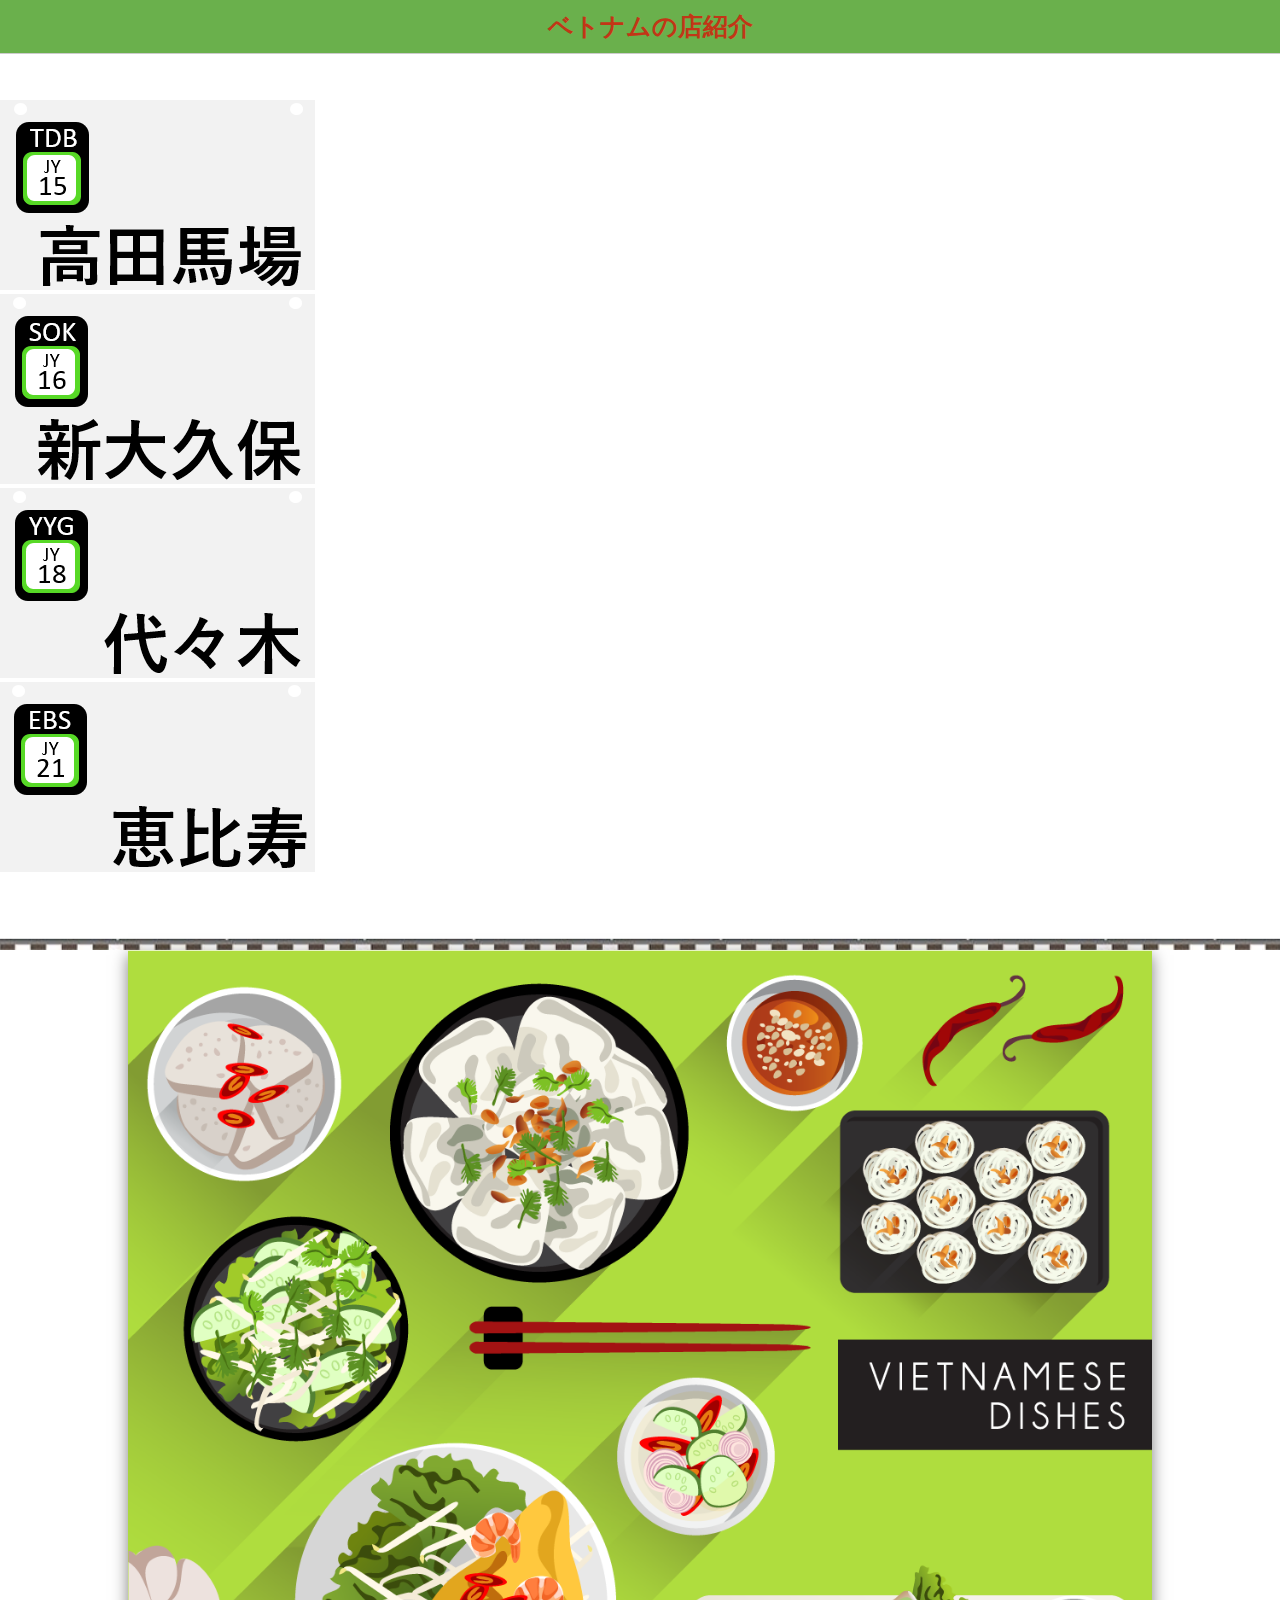
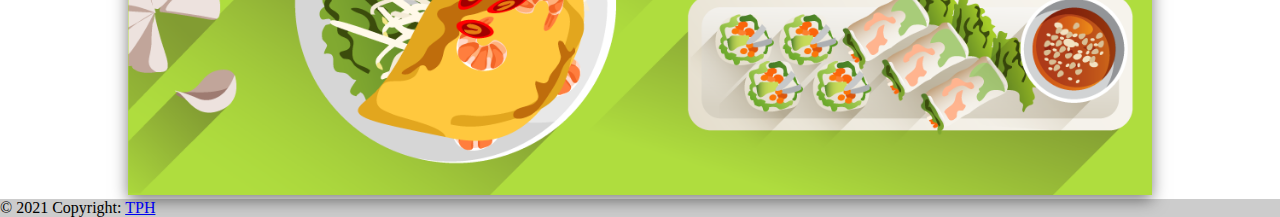
<file: index.html>
<!DOCTYPE html>
<html lang="en">
<head>
    <meta charset="UTF-8">
    <meta http-equiv="X-UA-Compatible" content="IE=edge">
    <meta name="viewport" content="width=device-width, initial-scale=1.0">
    <link rel="stylesheet" href="css/style.css">
    <link rel="stylesheet" href="https://pro.fontawesome.com/releases/v5.10.0/css/all.css" integrity="sha384-AYmEC3Yw5cVb3ZcuHtOA93w35dYTsvhLPVnYs9eStHfGJvOvKxVfELGroGkvsg+p" crossorigin="anonymous"/>
    <link href="https://cdn.jsdelivr.net/npm/bootstrap@5.0.2/dist/css/bootstrap.min.css" rel="stylesheet" integrity="sha384-EVSTQN3/azprG1Anm3QDgpJLIm9Nao0Yz1ztcQTwFspd3yD65VohhpuuCOmLASjC" crossorigin="anonymous">
    <title>ICT_2021</title>
</head>
<body>
    <div class="container-fluid">
        <!-- TOP BEGIN -->
        <header>
            <div class="container">
                <div id="toggle"><i class="fas fa-bars"></i></div>

                    <ul class="main-menu">
                        <li><a class="home" href="#"><i class="fas fa-home"></i></a></li>
                        <li><a class="top-title" href="#">ベトナムの店紹介</a></li>
                        <li><a class="home" href="#"><i class="fas fa-sitemap"></i></a></li>
                    </ul>

                </div>
            </div>
        </header>
        <!-- TOP END -->

        <!-- NAV BEGIN -->
        <div class="container mt-100">
            <div class="row">
                
                <div class="col-3">
                    <div class="eki-box">
                        <a href="takadanobaba.html">
                            <img src="./images/eki/04.png" class="img-fluid " alt="">
                        </a>
                    </div>
                </div>

                <div class="col-3">
                    <div class="eki-box">
                        <a href="shinokubo.html">
                            <img src="./images/eki/03.png" class="img-fluid " alt="">
                        </a>
                    </div>
                </div>

                <div class="col-3">
                    <div class="eki-box">
                        <a href="yoyogi.html">
                            <img src="./images/eki/02.png" class="img-fluid " alt="">
                        </a>
                    </div>
                </div>

                <div class="col-3">
                    <div class="eki-box">
                        <a href="ebisu.html">
                            <img src="./images/eki/01.png" class="img-fluid " alt="">
                        </a>
                    </div>
                </div>

            </div>
        </div>
    

        <div class="cen">
            <img class="train-0" src="./images/train1.png" alt="">
        </div>
        <!-- NAV END -->

        <!-- CONTENT INDEX BEGIN -->
        <div class="container img-index  mt-3">
            <img src="./images/bg/index1.png" class="img-fluid" alt="">
        </div>
        <!-- CONTENT INDEX END -->

    </div>
    
    <!-- FOOTER BEGIN -->
    <div class="text-center p-3" style="background-color: rgba(0, 0, 0, 0.2);">
        © 2021 Copyright:
        <a class="text-dark" href="https://phuchung.info/" target="_blank">TPH</a>
    </div>
    <!-- FOOTER END -->
    

    <script src="https://cdn.jsdelivr.net/npm/bootstrap@5.0.2/dist/js/bootstrap.bundle.min.js" integrity="sha384-MrcW6ZMFYlzcLA8Nl+NtUVF0sA7MsXsP1UyJoMp4YLEuNSfAP+JcXn/tWtIaxVXM" crossorigin="anonymous"></script>

    <!-- ADD CLASS HEADER-> STICKY  -->
    <script src="https://code.jquery.com/jquery-3.6.0.js" integrity="sha256-H+K7U5CnXl1h5ywQfKtSj8PCmoN9aaq30gDh27Xc0jk=" crossorigin="anonymous"></script>
    <script>
        $(document).ready(function(){
            $(window).scroll(function(){
                if($(this).scrollTop()){
                    $('header').addClass('sticky')
                }else{
                    $('header').removeClass('sticky')
                }
            })
        });
    </script>

    <!-- ACTIVE REPONSIVE  -->
    <script>
        $(document).ready(function(){
            $("#toggle").click(function(){
                $(".main-menu").toggleClass("active");
            });
        
        });
    </script>
 

</body>
</html>
</file>
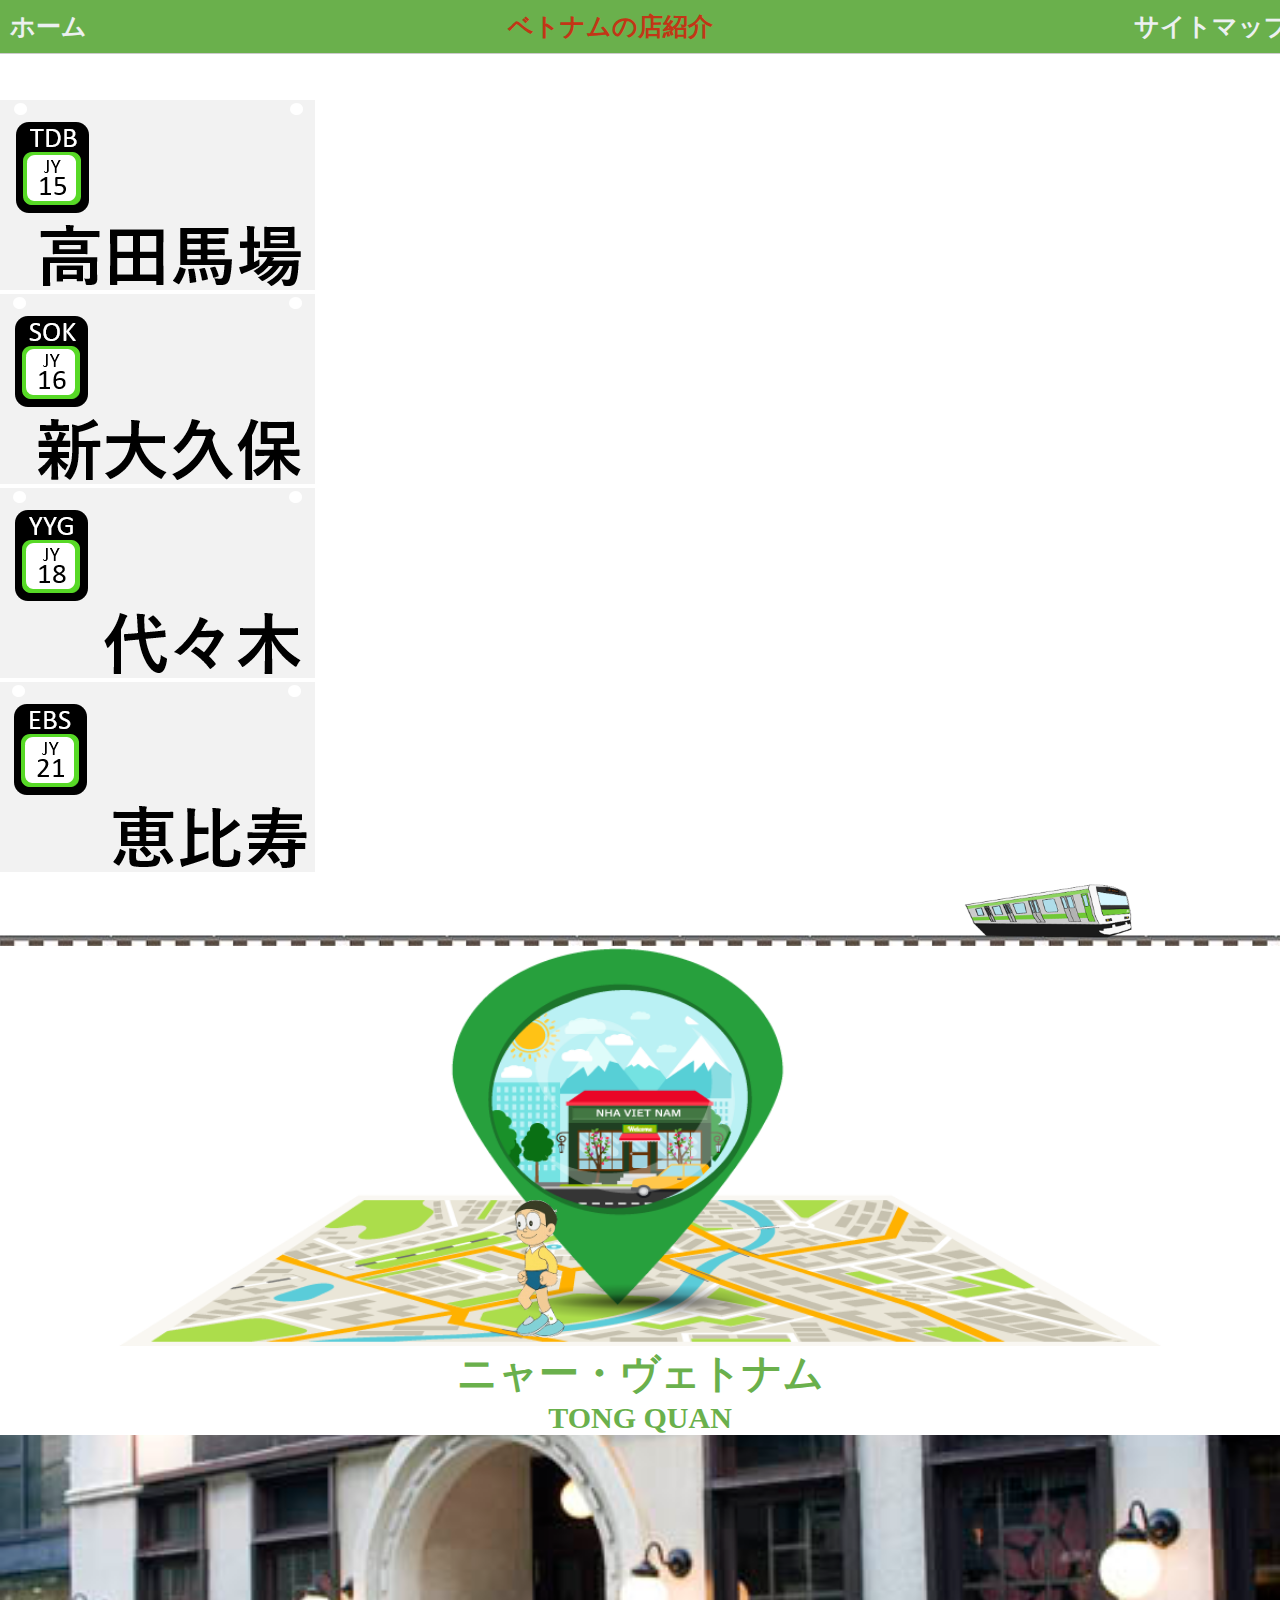
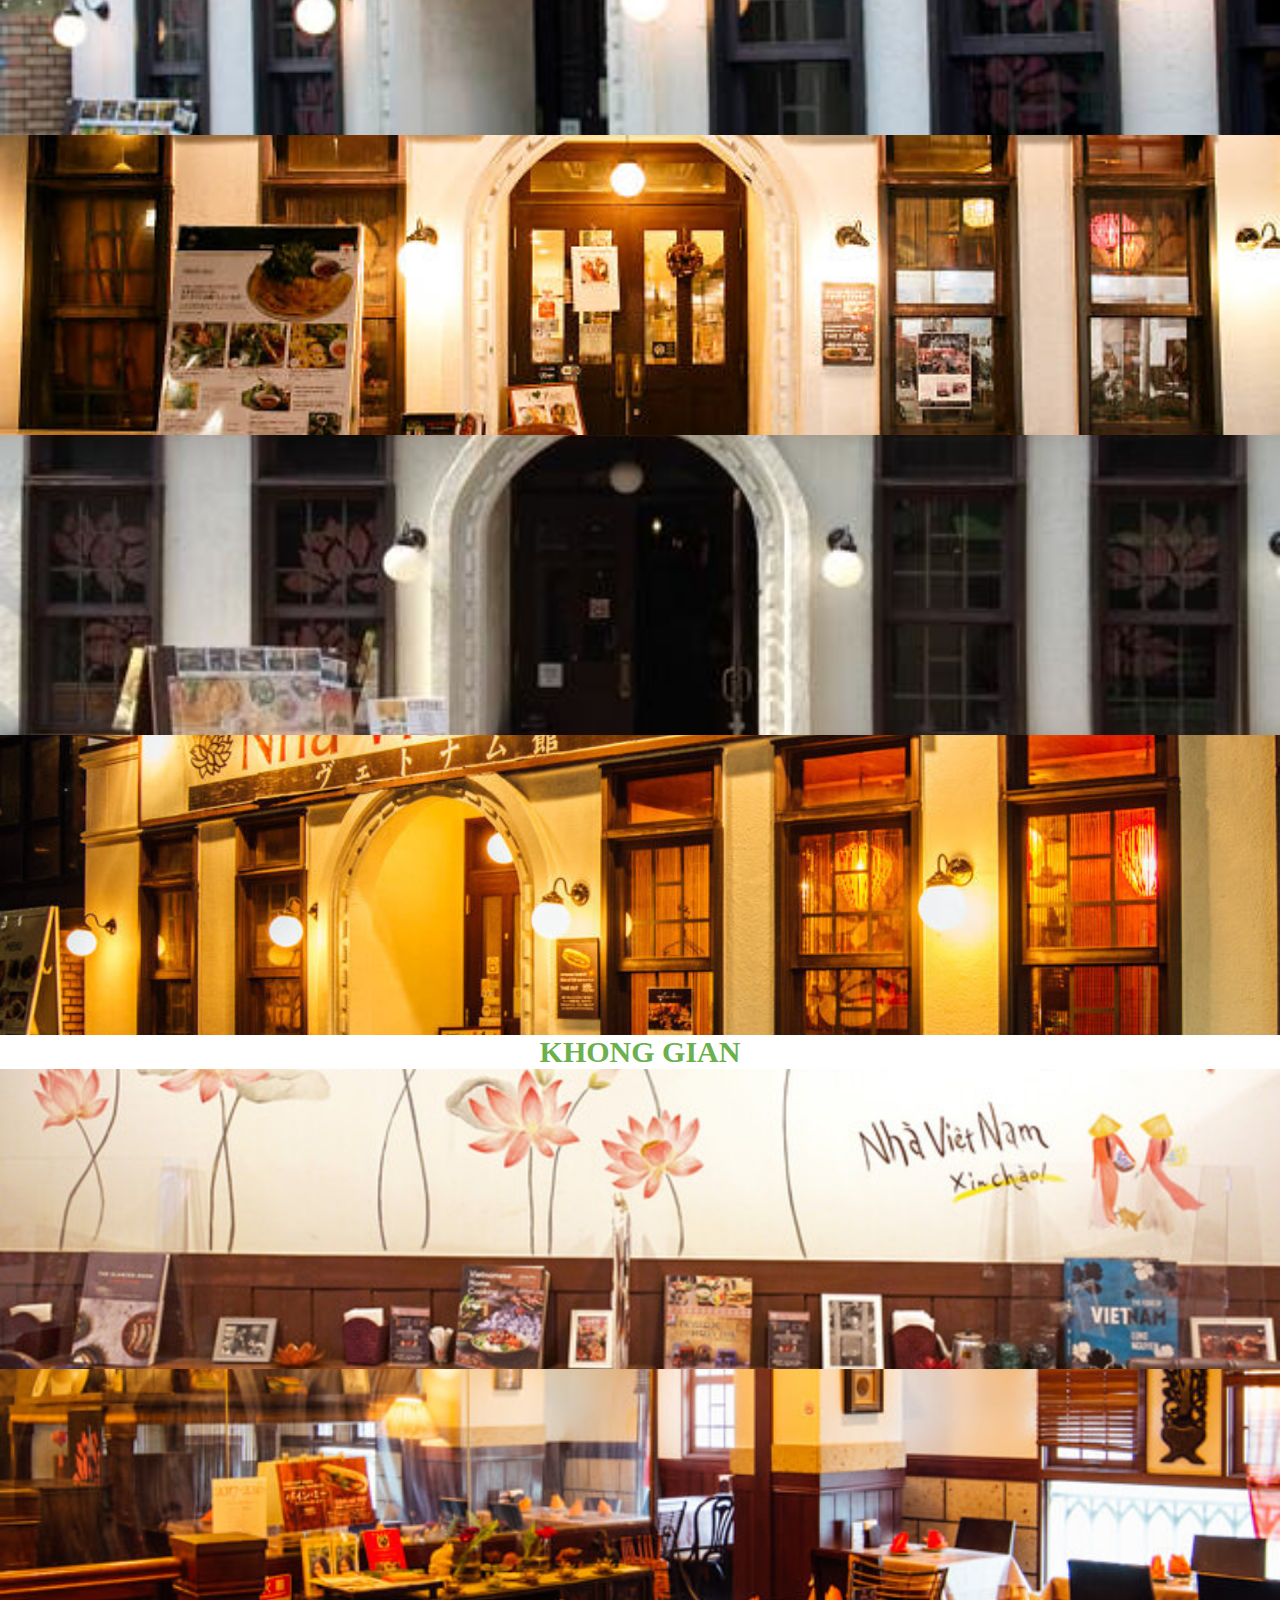
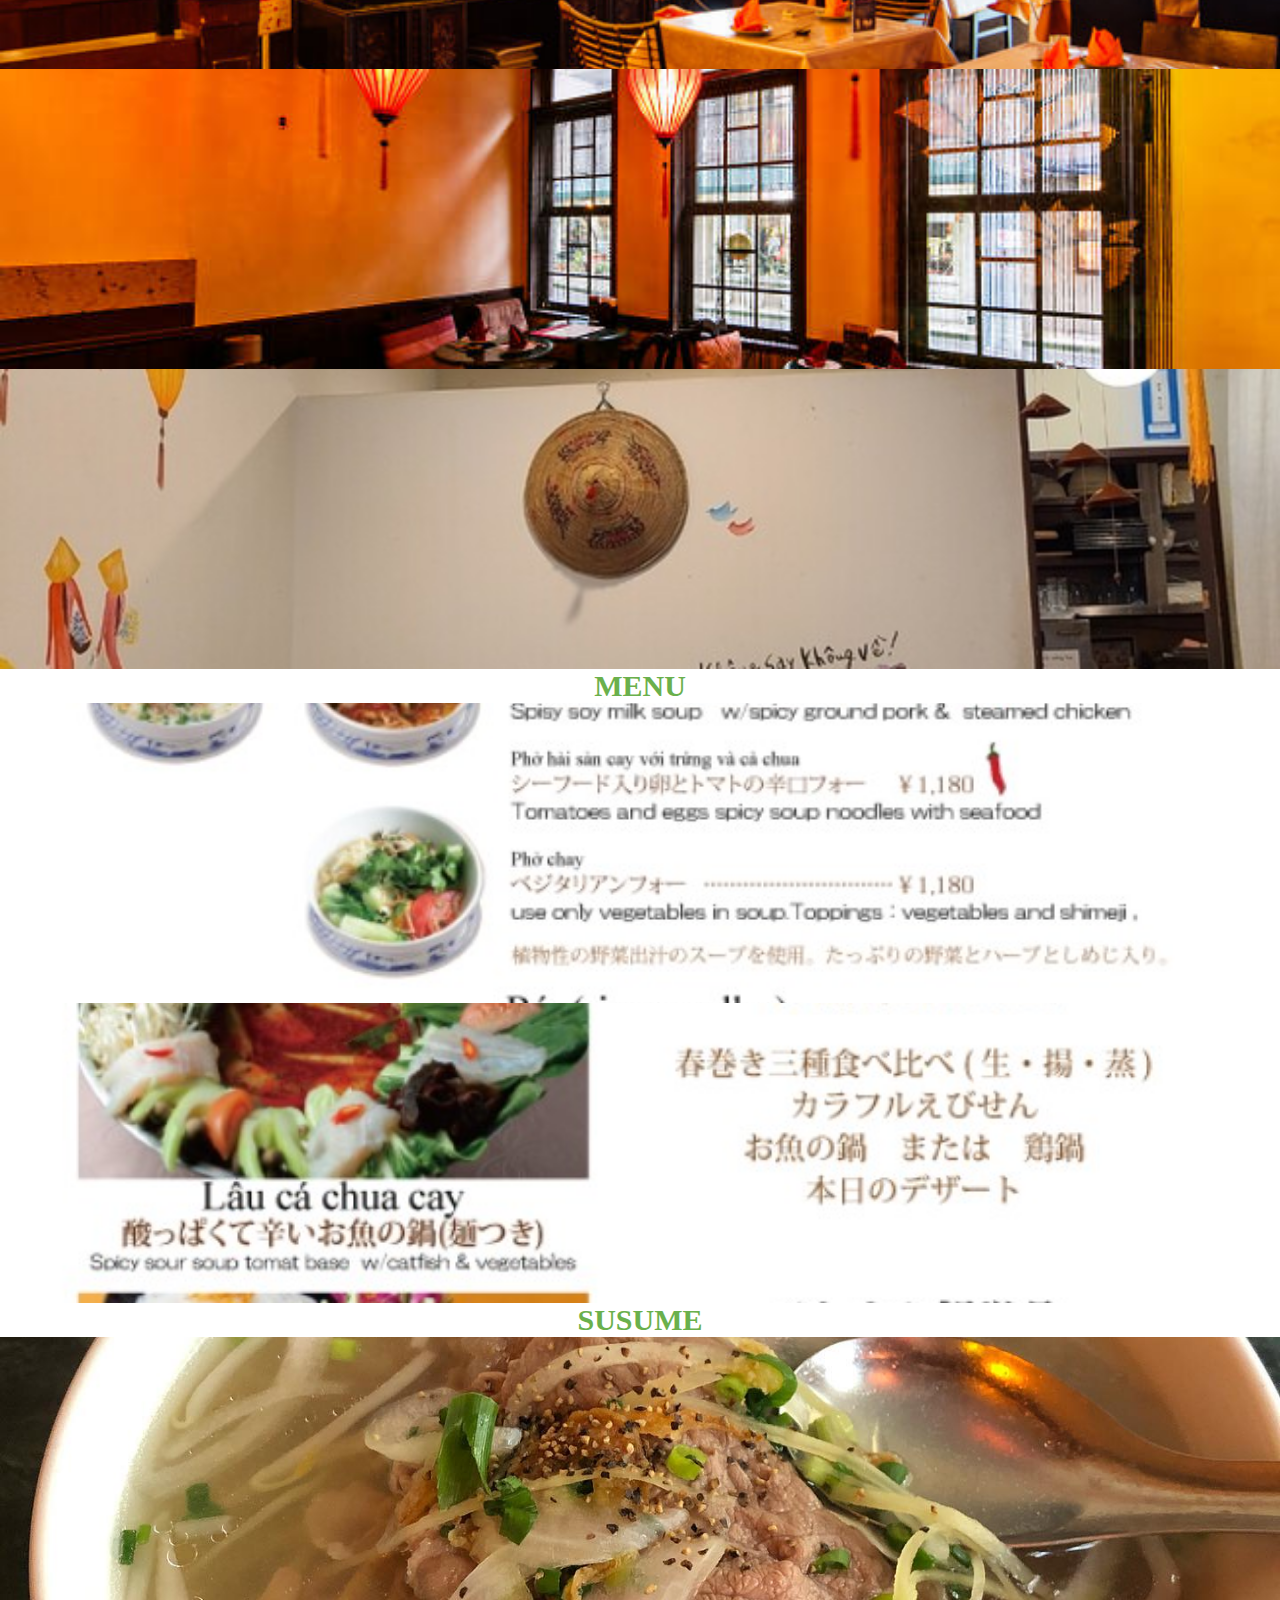
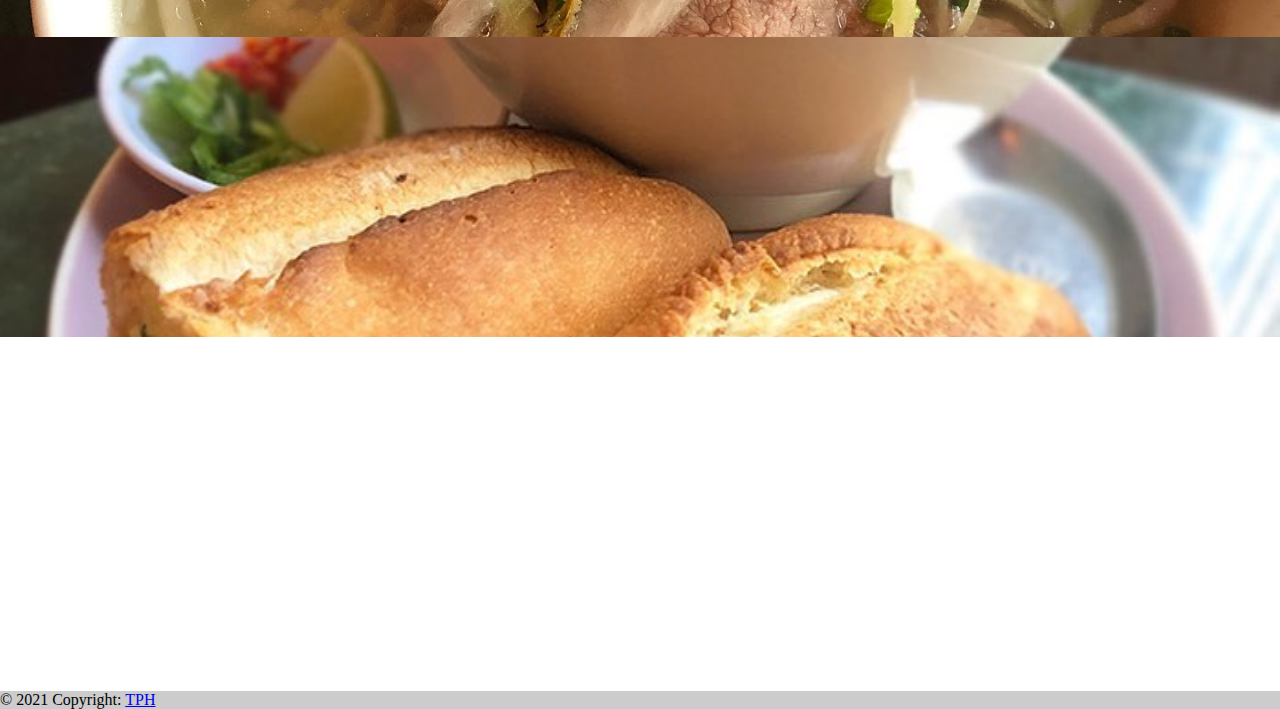
<file: ebisu.html>
<!DOCTYPE html>
<html lang="en">
<head>
    <meta charset="UTF-8">
    <meta http-equiv="X-UA-Compatible" content="IE=edge">
    <meta name="viewport" content="width=device-width, initial-scale=1.0">
    <link rel="stylesheet" href="css/style.css">
    <link rel="stylesheet" href="https://pro.fontawesome.com/releases/v5.10.0/css/all.css" integrity="sha384-AYmEC3Yw5cVb3ZcuHtOA93w35dYTsvhLPVnYs9eStHfGJvOvKxVfELGroGkvsg+p" crossorigin="anonymous"/>
    <link href="https://cdn.jsdelivr.net/npm/bootstrap@5.0.2/dist/css/bootstrap.min.css" rel="stylesheet" integrity="sha384-EVSTQN3/azprG1Anm3QDgpJLIm9Nao0Yz1ztcQTwFspd3yD65VohhpuuCOmLASjC" crossorigin="anonymous">
    <title>ICT_2021</title>
</head>
<body>
    <div class="container-fluid">
        <!-- TOP BEGIN -->
        <header>
            <div class="container">
                <div id="toggle"><i class="fas fa-bars"></i></div>

                    <ul class="main-menu">
                        <li><a class="home" href="index.html">ホーム</a></li>
                        <li><a class="top-title" href="index.html">ベトナムの店紹介</a></li>
                        <li><a class="home" href="index.html">サイトマップ</a></li>
                    </ul>

                </div>
            </div>
        </header>
        <!-- TOP END -->

        <!-- NAV BEGIN -->
        <div class="container mt-100">
            <div class="row">
                
                <div class="col-3">
                    <div class="eki-box">
                        <a href="takadanobaba.html">
                            <img src="./images/eki/04.png" class="img-fluid " alt="">
                        </a>
                    </div>
                </div>

                <div class="col-3">
                    <div class="eki-box">
                        <a href="shinokubo.html">
                            <img src="./images/eki/03.png" class="img-fluid " alt="">
                        </a>
                    </div>
                </div>

                <div class="col-3">
                    <div class="eki-box">
                        <a href="yoyogi.html">
                            <img src="./images/eki/02.png" class="img-fluid " alt="">
                        </a>
                    </div>
                </div>

                <div class="col-3">
                    <div class="eki-box">
                        <a href="ebisu.html">
                            <img src="./images/eki/01.png" class="img-fluid " alt="">
                        </a>
                    </div>
                </div>

            </div>
        </div>
    

        <div class="cen">
            <img class="train-4" src="./images/train1.png" alt="">
            <div class="container train">
                <img class="train-4-1" src="./images/train1.png" alt="">
            </div> 
        </div>
        <!-- NAV END -->
    </div>

    <!-- CONTENT INDEX BEGIN -->
    <div class="containermt-3">
        <div class="map">
            <img class="map-img" src="./images/nha viet nam/map.png" alt="">
                <img class="nobita-img" src="./images/nobita.gif" alt="">
                <p class="nobita-text">恵比寿駅 西口より徒歩4分</p>
        </div>
        <p class="title-1">ニャー・ヴェトナム</p>
    </div>

    <div class="container">
        <p class="title-2"></i> TONG QUAN</p>
        <div class="row">

            <div class="col-sm-12 col-md-6 front-img mt-3">
                <img src="./images/nha viet nam/front1.jpg" class="img-fuild" alt="">
            </div>
            <div class="col-sm-12 col-md-6 front-img mt-3">
                <img src="./images/nha viet nam/front2.jpg" class="img-fuild" alt="">
            </div>
            <div class="col-sm-12 col-md-6 front-img mt-3">
                <img src="./images/nha viet nam/front3.jpg" class="img-fuild" alt="">
            </div>
            <div class="col-sm-12 col-md-6 front-img mt-3">
                <img src="./images/nha viet nam/front4.jpg" class="img-fuild" alt="">
            </div>
  
        </div>

        <p class="title-2"></i> KHONG GIAN</p>
        <div class="row">

            <div class="col-sm-12 col-md-6 front-img mt-3">
                <img src="./images/nha viet nam/space1.jpg" class="img-fuild" alt="">
            </div>
            <div class="col-sm-12 col-md-6 front-img mt-3">
                <img src="./images/nha viet nam/space2.jpg" class="img-fuild" alt="">
            </div>
            <div class="col-sm-12 col-md-6 front-img mt-3">
                <img src="./images/nha viet nam/space3.jpg" class="img-fuild" alt="">
            </div>
            <div class="col-sm-12 col-md-6 front-img mt-3">
                <img src="./images/nha viet nam/space4.jpg" class="img-fuild" alt="">
            </div>

        </div>

        <p class="title-2"></i> MENU</p>
        <div class="row">

            <div class="col-sm-12 col-md-6 front-img mt-3">
                <img src="./images/nha viet nam/menu1.jpg" class="img-fuild" alt="">
            </div>
            <div class="col-sm-12 col-md-6 front-img mt-3">
                <img src="./images/nha viet nam/menu2.jpg" class="img-fuild" alt="">
            </div>

        </div>

        <p class="title-2"></i> SUSUME</p>
        <div class="row">

            <div class="col-sm-12 col-md-6 front-img mt-3">
                <img src="./images/nha viet nam/susume1.jpg" class="img-fuild" alt="">
            </div>
            <div class="col-sm-12 col-md-6 front-img mt-3">
                <img src="./images/nha viet nam/susume2.jpg" class="img-fuild" alt="">
            </div>

        </div>

    </div>

    <div class="container mt-3">
        <iframe src="https://www.google.com/maps/embed?pb=!1m14!1m8!1m3!1d12969.084692396116!2d139.709335!3d35.64569!3m2!1i1024!2i768!4f13.1!3m3!1m2!1s0x0%3A0xf3281d218408e9dd!2zTmjDoCBWaeG7h3QgTmFtIEViaXN1!5e0!3m2!1svi!2sjp!4v1626335119183!5m2!1svi!2sjp" width="100%" height="350" style="border:0;" allowfullscreen="" loading="lazy"></iframe>
    </div>



    <!-- CONTENT INDEX END -->
    
    <!-- FOOTER BEGIN -->
    <div class="text-center p-3" style="background-color: rgba(0, 0, 0, 0.2);">
        © 2021 Copyright:
        <a class="text-dark" href="https://phuchung.info/" target="_blank">TPH</a>
    </div>
    <!-- FOOTER END -->
    

    <script src="https://cdn.jsdelivr.net/npm/bootstrap@5.0.2/dist/js/bootstrap.bundle.min.js" integrity="sha384-MrcW6ZMFYlzcLA8Nl+NtUVF0sA7MsXsP1UyJoMp4YLEuNSfAP+JcXn/tWtIaxVXM" crossorigin="anonymous"></script>
    <!-- ADD CLASS HEADER-> STICKY  -->
    <script src="https://code.jquery.com/jquery-3.6.0.js" integrity="sha256-H+K7U5CnXl1h5ywQfKtSj8PCmoN9aaq30gDh27Xc0jk=" crossorigin="anonymous"></script>
    <script>
        $(document).ready(function(){
            $(window).scroll(function(){
                if($(this).scrollTop()){
                    $('header').addClass('sticky')
                }else{
                    $('header').removeClass('sticky')
                }
            })
        });
    </script>

    <!-- ACTIVE REPONSIVE  -->
    <script>
        $(document).ready(function(){
            $("#toggle").click(function(){
                $(".main-menu").toggleClass("active");
            });
        });
    </script>
 

</body>
</html>
</file>
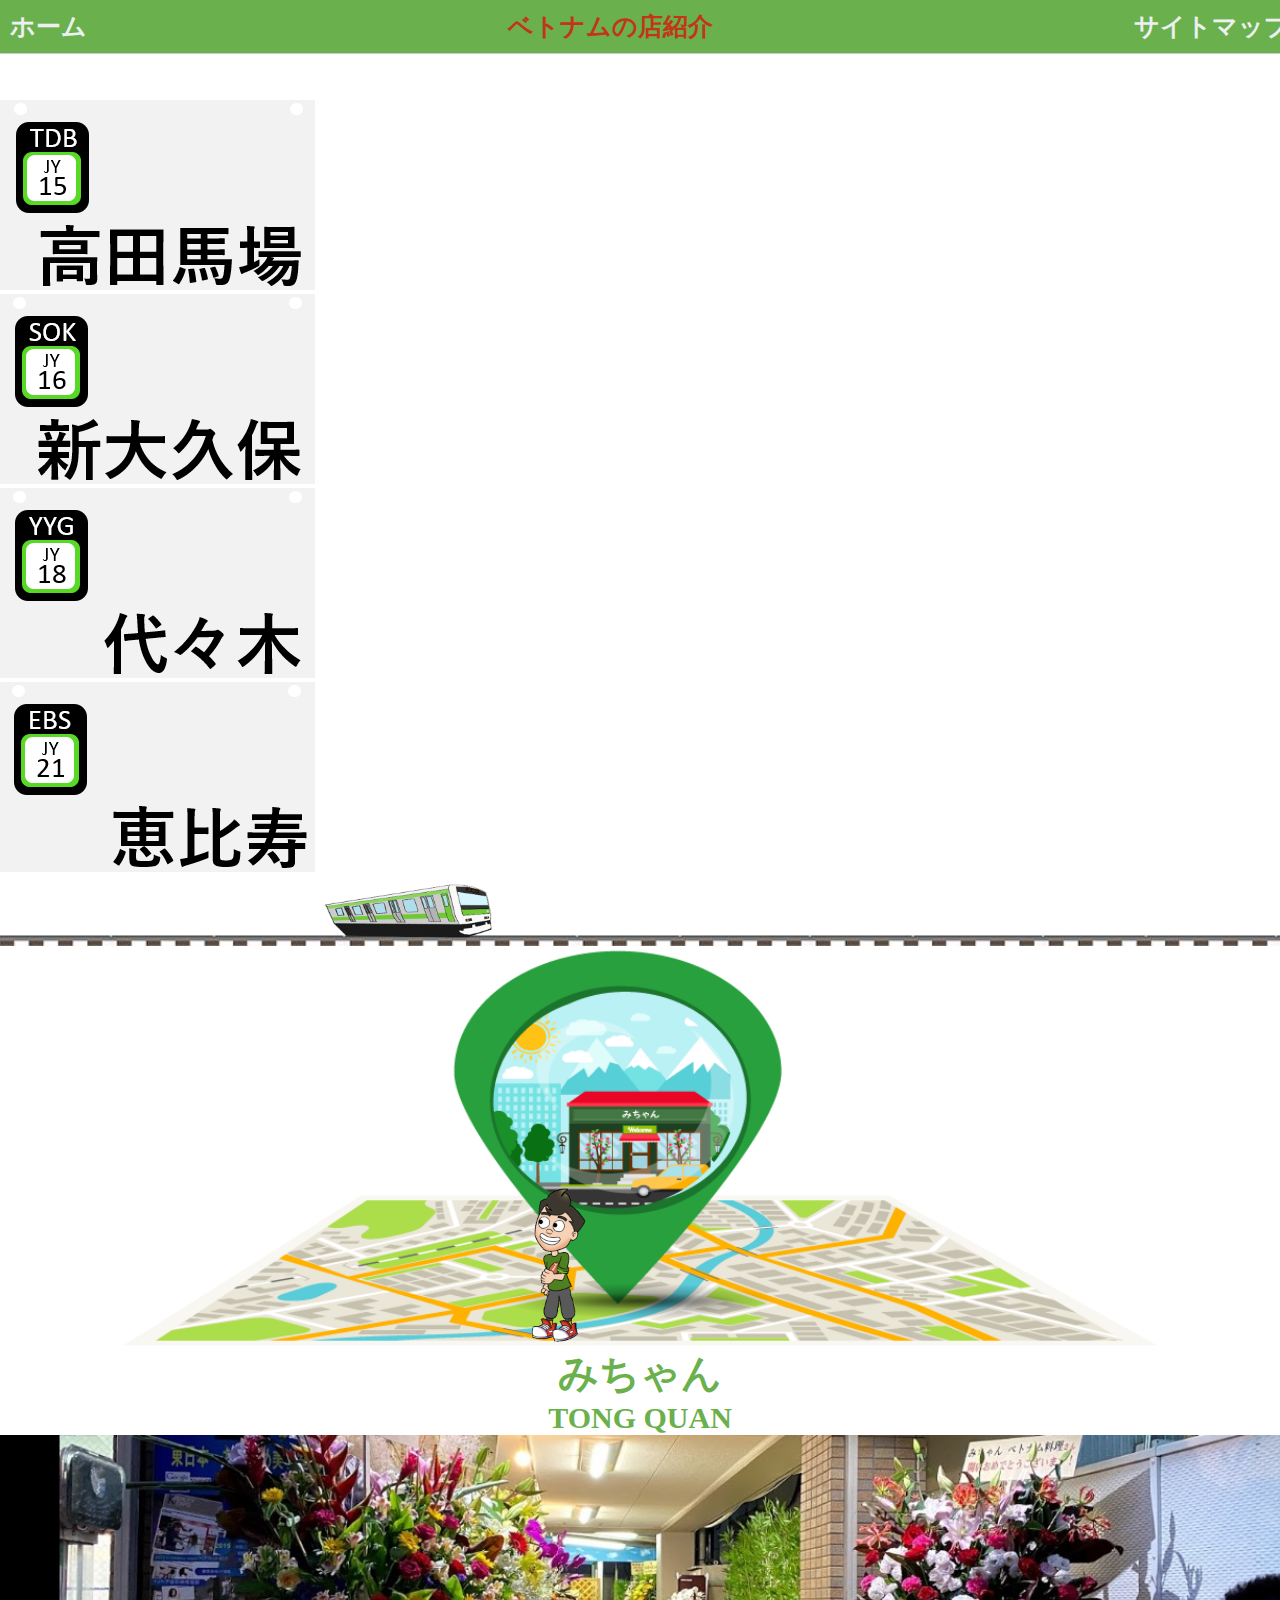
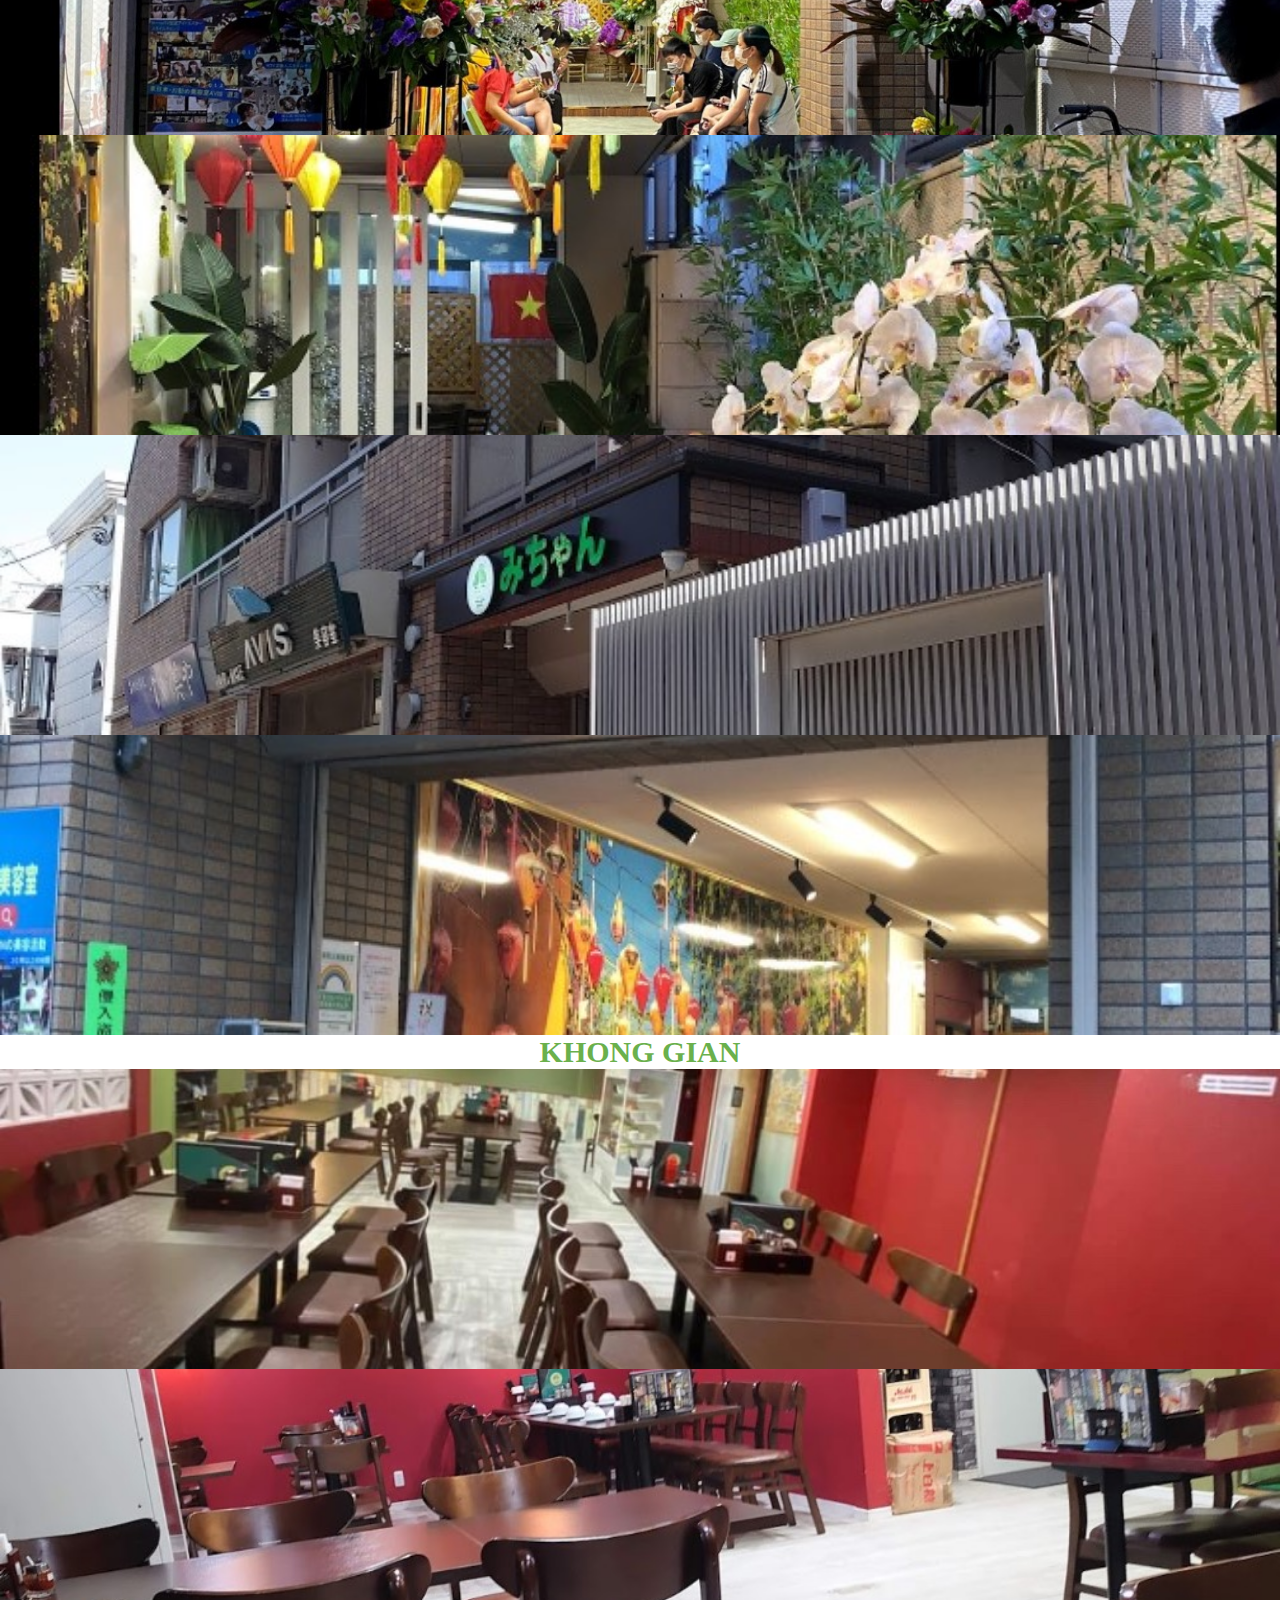
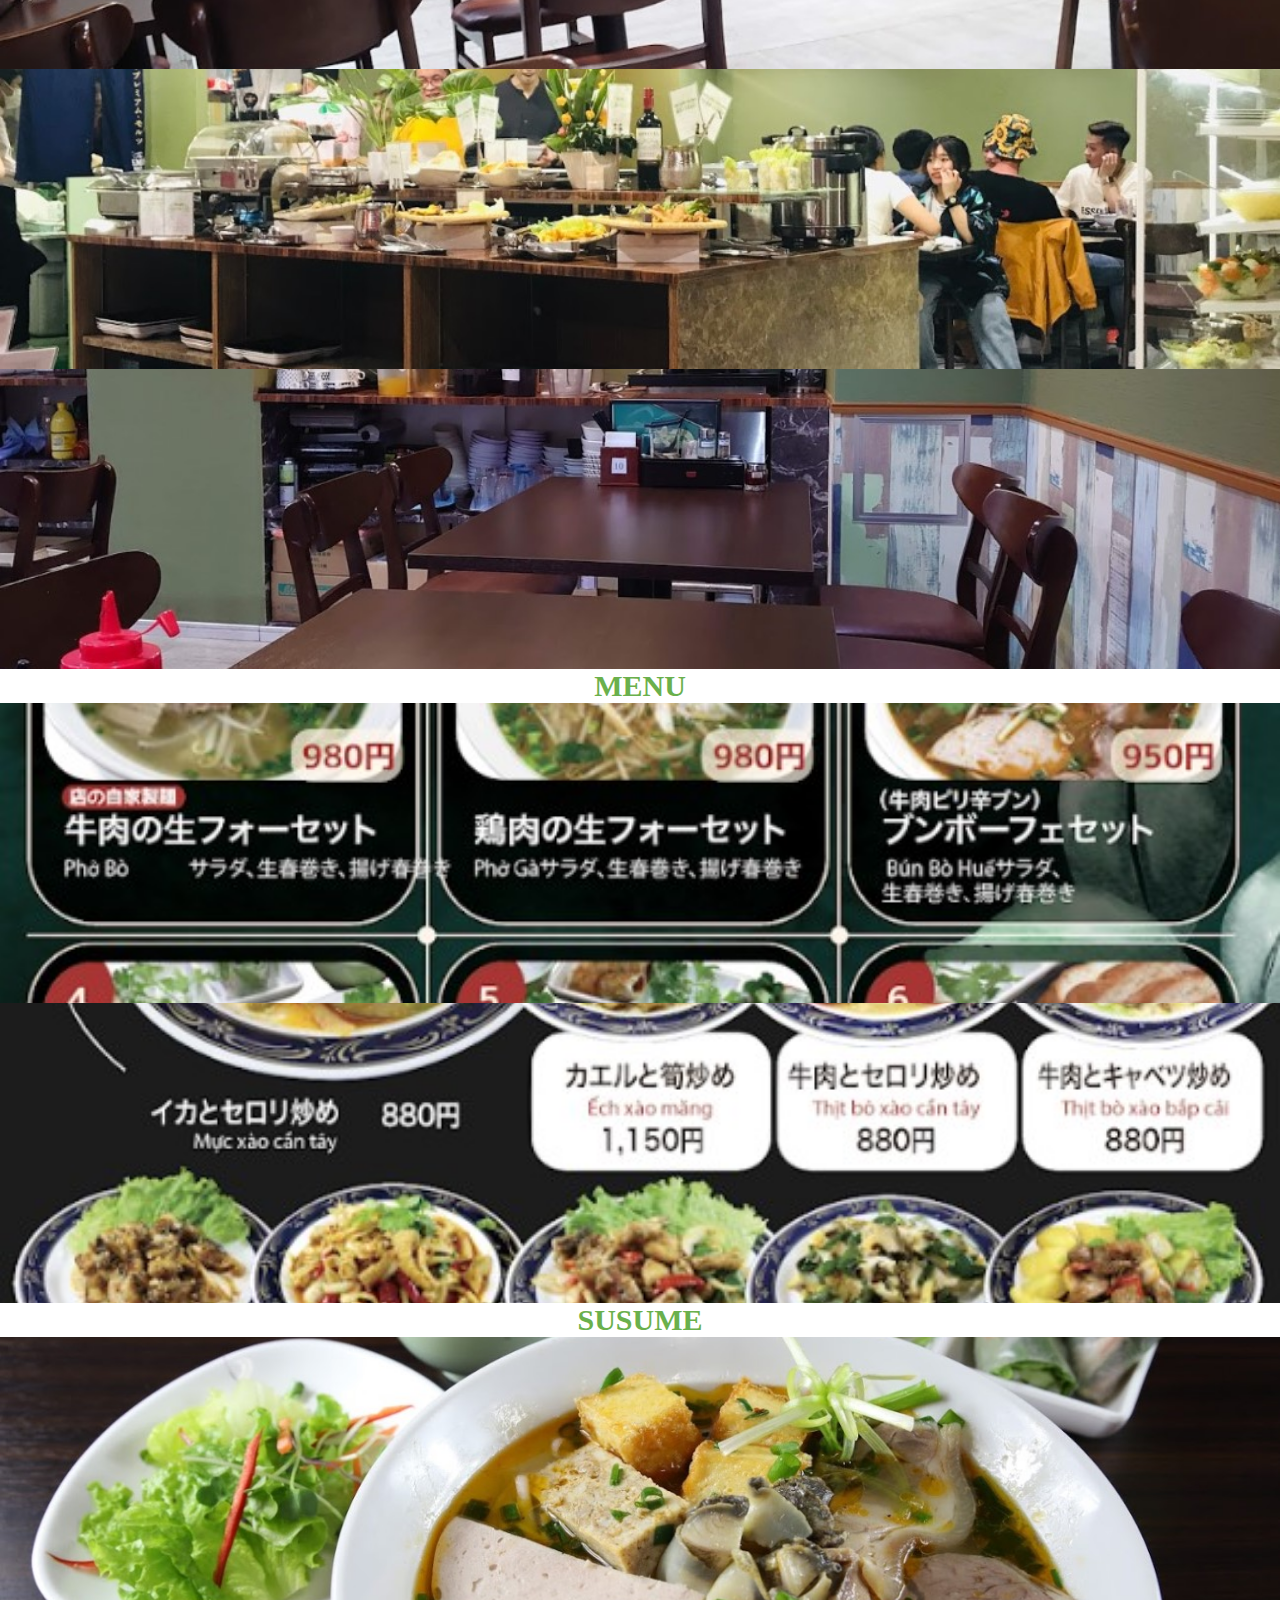
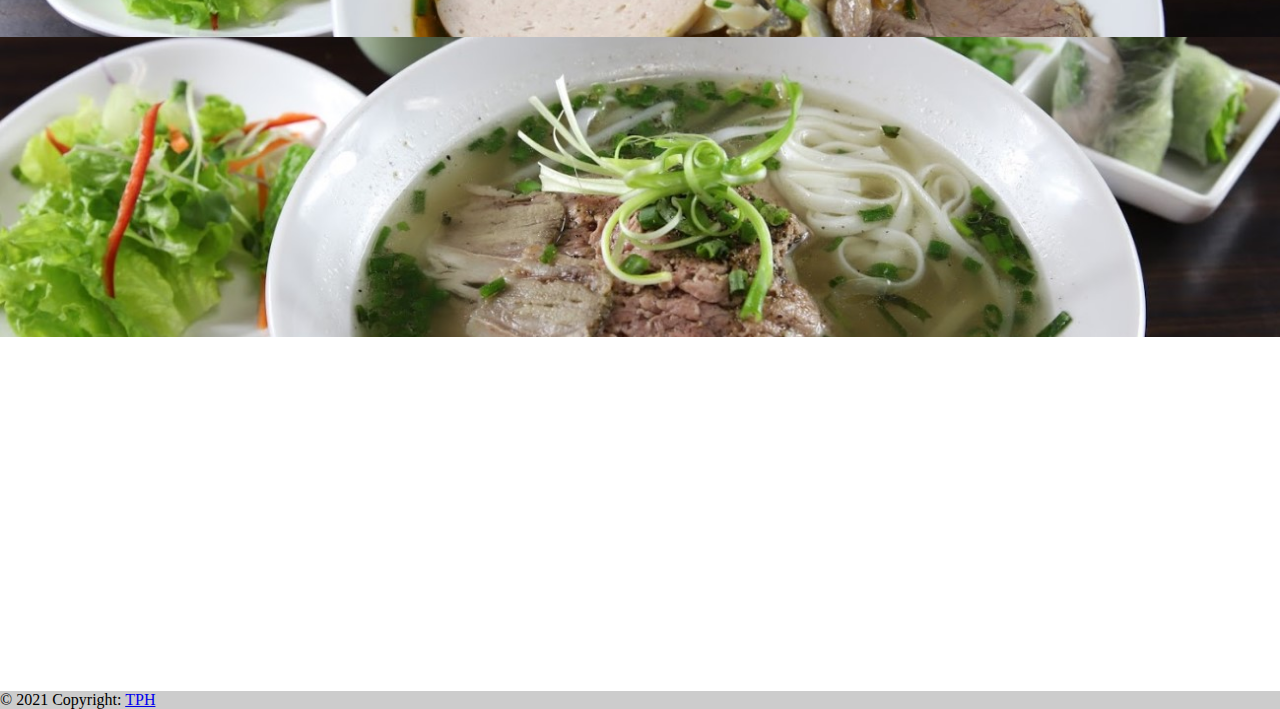
<file: shinokubo.html>
<!DOCTYPE html>
<html lang="en">
<head>
    <meta charset="UTF-8">
    <meta http-equiv="X-UA-Compatible" content="IE=edge">
    <meta name="viewport" content="width=device-width, initial-scale=1.0">
    <link rel="stylesheet" href="css/style.css">
    <link rel="stylesheet" href="https://pro.fontawesome.com/releases/v5.10.0/css/all.css" integrity="sha384-AYmEC3Yw5cVb3ZcuHtOA93w35dYTsvhLPVnYs9eStHfGJvOvKxVfELGroGkvsg+p" crossorigin="anonymous"/>
    <link href="https://cdn.jsdelivr.net/npm/bootstrap@5.0.2/dist/css/bootstrap.min.css" rel="stylesheet" integrity="sha384-EVSTQN3/azprG1Anm3QDgpJLIm9Nao0Yz1ztcQTwFspd3yD65VohhpuuCOmLASjC" crossorigin="anonymous">
    <title>ICT_2021</title>
</head>
<body>
    <div class="container-fluid">
        <!-- TOP BEGIN -->
        <header>
            <div class="container">
                <div id="toggle"><i class="fas fa-bars"></i></div>

                    <ul class="main-menu">
                        <li><a class="home" href="index.html">ホーム</a></li>
                        <li><a class="top-title" href="index.html">ベトナムの店紹介</a></li>
                        <li><a class="home" href="index.html">サイトマップ</a></li>
                    </ul>

                </div>
            </div>
        </header>
        <!-- TOP END -->

        <!-- NAV BEGIN -->
        <div class="container mt-100">
            <div class="row">
                
                <div class="col-3">
                    <div class="eki-box">
                        <a href="takadanobaba.html">
                            <img src="./images/eki/04.png" class="img-fluid " alt="">
                        </a>
                    </div>
                </div>

                <div class="col-3">
                    <div class="eki-box">
                        <a href="shinokubo.html">
                            <img src="./images/eki/03.png" class="img-fluid " alt="">
                        </a>
                    </div>
                </div>

                <div class="col-3">
                    <div class="eki-box">
                        <a href="yoyogi.html">
                            <img src="./images/eki/02.png" class="img-fluid " alt="">
                        </a>
                    </div>
                </div>

                <div class="col-3">
                    <div class="eki-box">
                        <a href="ebisu.html">
                            <img src="./images/eki/01.png" class="img-fluid " alt="">
                        </a>
                    </div>
                </div>

            </div>
        </div>
    

        <div class="cen">
          <img class="train-2" src="./images/train1.png" alt="">
            <div class="container train">
                <img class="train-2-1" src="./images/train1.png" alt="">
            </div> 
        </div>
        <!-- NAV END -->

        <!-- CONTENT INDEX BEGIN -->
        <div class="containermt-3">
            <div class="map">
                <img class="map-img" src="./images/mi chan/map.png" alt="">
                    <img class="nobita-img" src="./images/giphy.gif" alt="">
                    <p class="nobita-text">新大久保駅 出口より徒歩2分</p>
            </div>
            <p class="title-1">みちゃん</p>
        </div>
    
        <div class="container">
            <p class="title-2"></i> TONG QUAN</p>
            <div class="row">
    
                <div class="col-sm-12 col-md-6 front-img mt-3">
                    <img src="./images/mi chan/front1.jpg" class="img-fuild" alt="">
                </div>
                <div class="col-sm-12 col-md-6 front-img mt-3">
                    <img src="./images/mi chan/front2.jpg" class="img-fuild" alt="">
                </div>
                <div class="col-sm-12 col-md-6 front-img mt-3">
                    <img src="./images/mi chan/front3.jpg" class="img-fuild" alt="">
                </div>
                <div class="col-sm-12 col-md-6 front-img mt-3">
                    <img src="./images/mi chan/front4.jpg" class="img-fuild" alt="">
                </div>
      
            </div>
    
            <p class="title-2"></i> KHONG GIAN</p>
            <div class="row">
    
                <div class="col-sm-12 col-md-6 front-img mt-3">
                    <img src="./images/mi chan/space1.jpg" class="img-fuild" alt="">
                </div>
                <div class="col-sm-12 col-md-6 front-img mt-3">
                    <img src="./images/mi chan/space2.jpg" class="img-fuild" alt="">
                </div>
                <div class="col-sm-12 col-md-6 front-img mt-3">
                    <img src="./images/mi chan/space3.jpg" class="img-fuild" alt="">
                </div>
                <div class="col-sm-12 col-md-6 front-img mt-3">
                    <img src="./images/mi chan/space4.jpg" class="img-fuild" alt="">
                </div>
    
            </div>
    
            <p class="title-2"></i> MENU</p>
            <div class="row">
    
                <div class="col-sm-12 col-md-6 front-img mt-3">
                    <img src="./images/mi chan/menu1.jpg" class="img-fuild" alt="">
                </div>
                <div class="col-sm-12 col-md-6 front-img mt-3">
                    <img src="./images/mi chan/menu2.jpg" class="img-fuild" alt="">
                </div>
    
            </div>
    
            <p class="title-2"></i> SUSUME</p>
            <div class="row">
    
                <div class="col-sm-12 col-md-6 front-img mt-3">
                    <img src="./images/mi chan/susume1.jpg" class="img-fuild" alt="">
                </div>
                <div class="col-sm-12 col-md-6 front-img mt-3">
                    <img src="./images/mi chan/susume2.jpg" class="img-fuild" alt="">
                </div>
    
            </div>
    
        </div>
    
        <div class="container mt-3">
            <iframe src="https://www.google.com/maps/embed?pb=!1m18!1m12!1m3!1d202.49988929492508!2d139.70120889486347!3d35.7016612006449!2m3!1f0!2f0!3f0!3m2!1i1024!2i768!4f13.1!3m3!1m2!1s0x60188d7b261c8e41%3A0xb0f7c19f4db3110f!2z44G_44Gh44KD44KT44OZ44OI44OK44Og5paZ55CG!5e0!3m2!1svi!2sjp!4v1626339271509!5m2!1svi!2sjp" width="100%" height="350" style="border:0;" allowfullscreen="" loading="lazy"></iframe>
        </div>
        <!-- CONTENT INDEX END -->

    </div>
    
    <!-- FOOTER BEGIN -->
    <div class="text-center p-3" style="background-color: rgba(0, 0, 0, 0.2);">
        © 2021 Copyright:
        <a class="text-dark" href="https://phuchung.info/" target="_blank">TPH</a>
    </div>
    <!-- FOOTER END -->
    

    <script src="https://cdn.jsdelivr.net/npm/bootstrap@5.0.2/dist/js/bootstrap.bundle.min.js" integrity="sha384-MrcW6ZMFYlzcLA8Nl+NtUVF0sA7MsXsP1UyJoMp4YLEuNSfAP+JcXn/tWtIaxVXM" crossorigin="anonymous"></script>

    <!-- ADD CLASS HEADER-> STICKY  -->
    <script src="https://code.jquery.com/jquery-3.6.0.js" integrity="sha256-H+K7U5CnXl1h5ywQfKtSj8PCmoN9aaq30gDh27Xc0jk=" crossorigin="anonymous"></script>
    <script>
        $(document).ready(function(){
            $(window).scroll(function(){
                if($(this).scrollTop()){
                    $('header').addClass('sticky')
                }else{
                    $('header').removeClass('sticky')
                }
            })
        });
    </script>

    <!-- ACTIVE REPONSIVE  -->
    <script>
        $(document).ready(function(){
            $("#toggle").click(function(){
                $(".main-menu").toggleClass("active");
            });
        
        });
    </script>
 

</body>
</html>
</file>
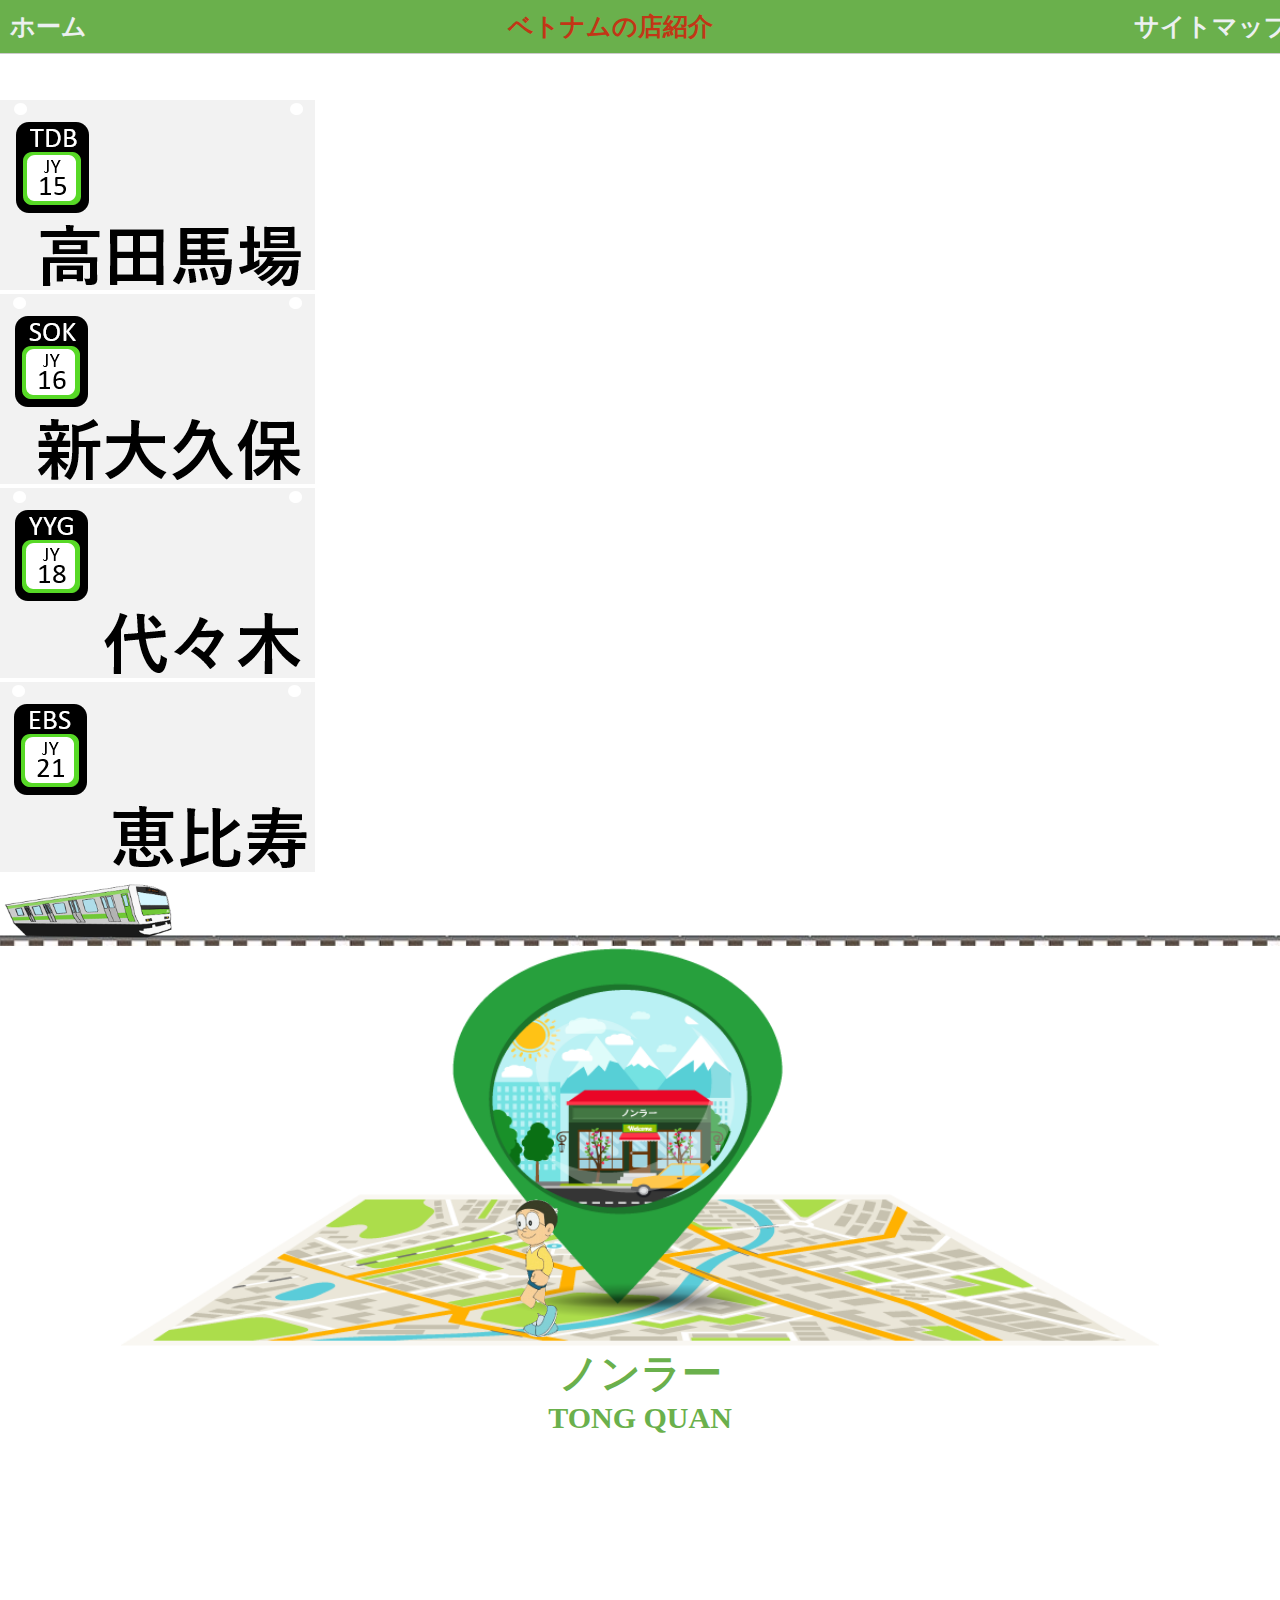
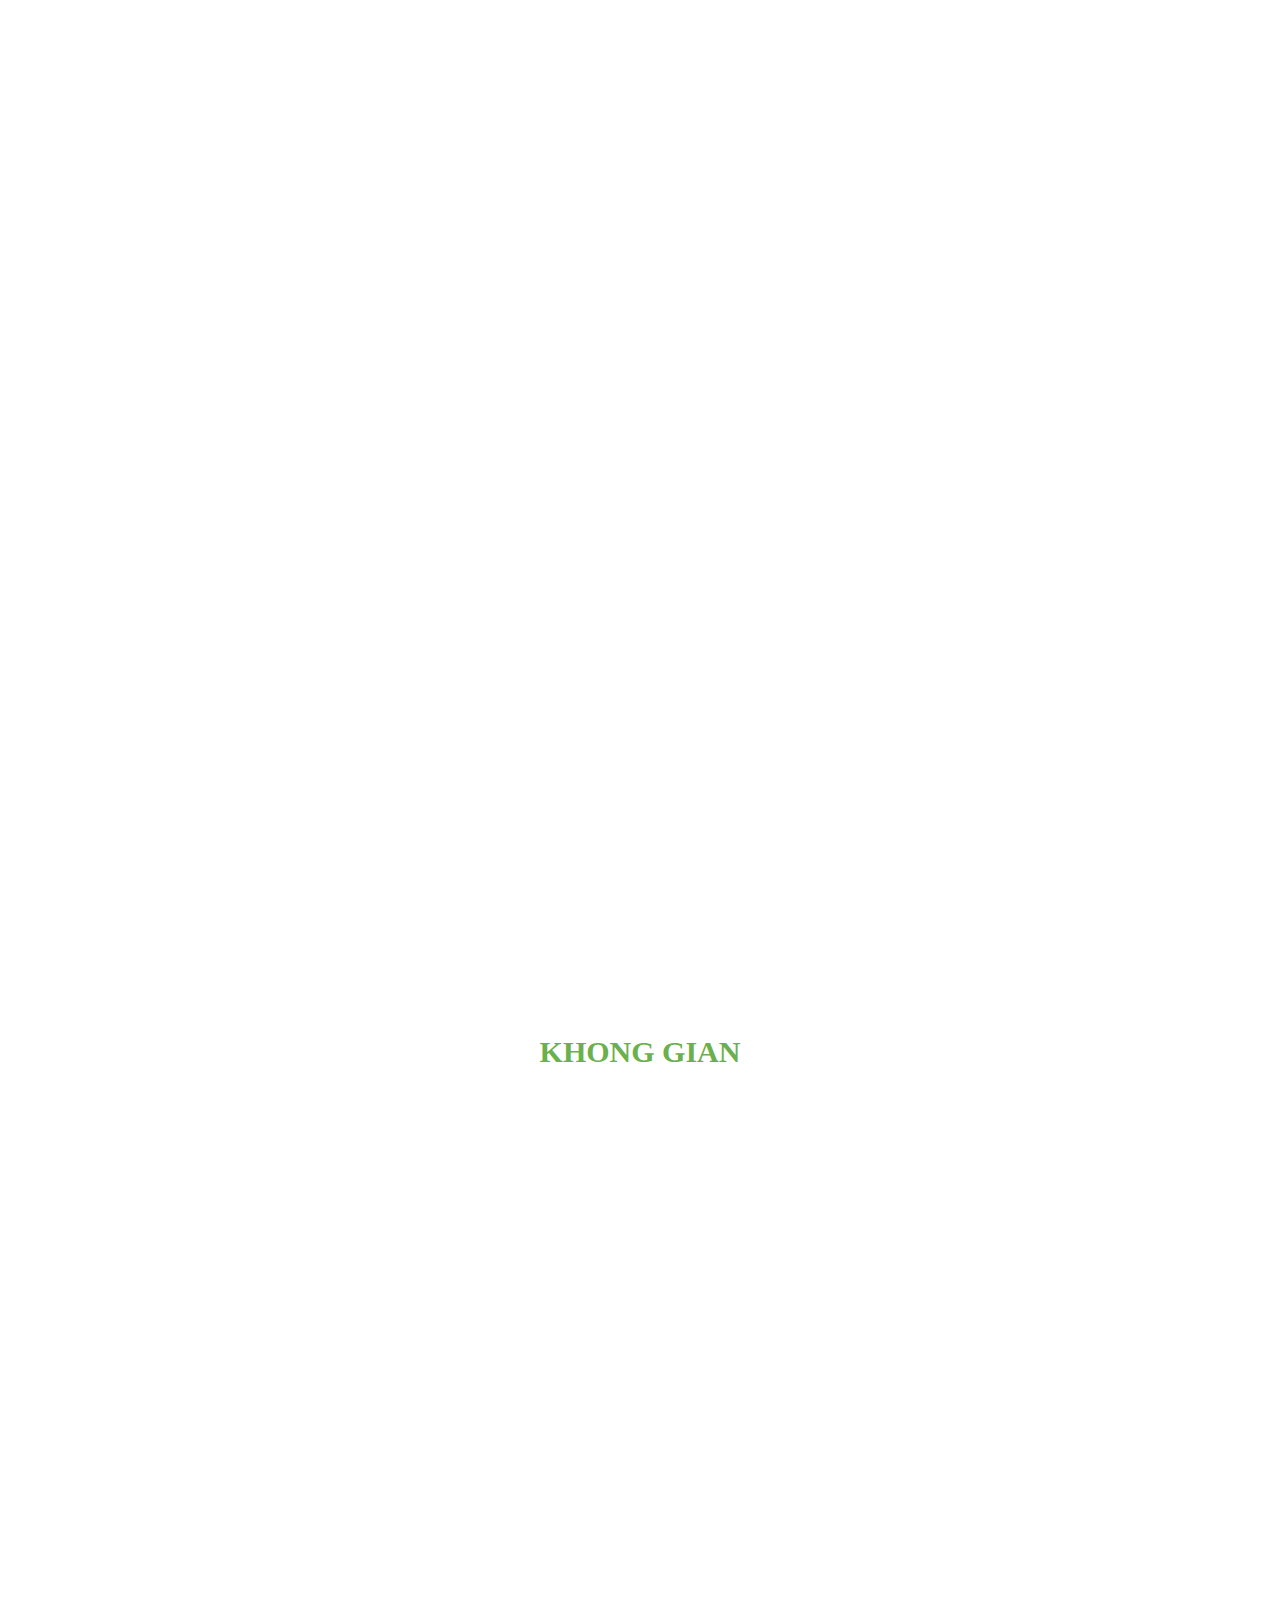
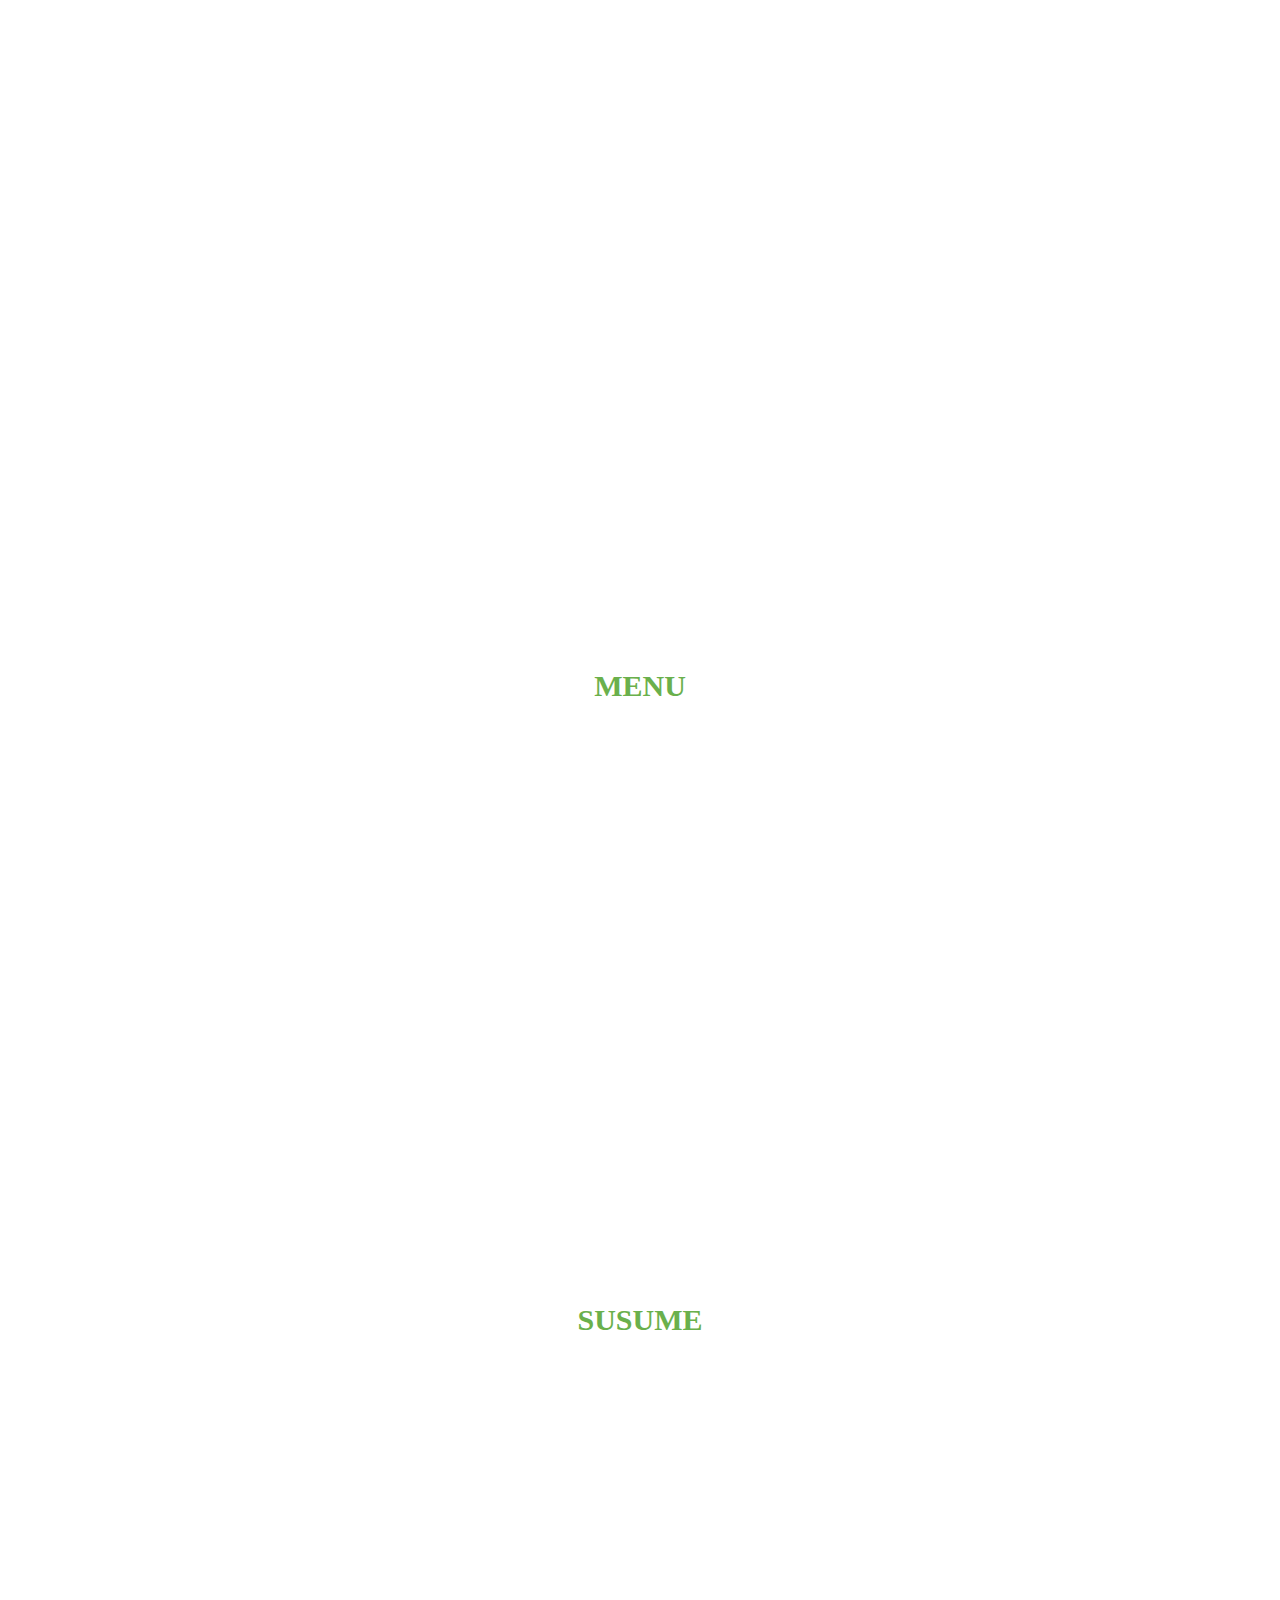
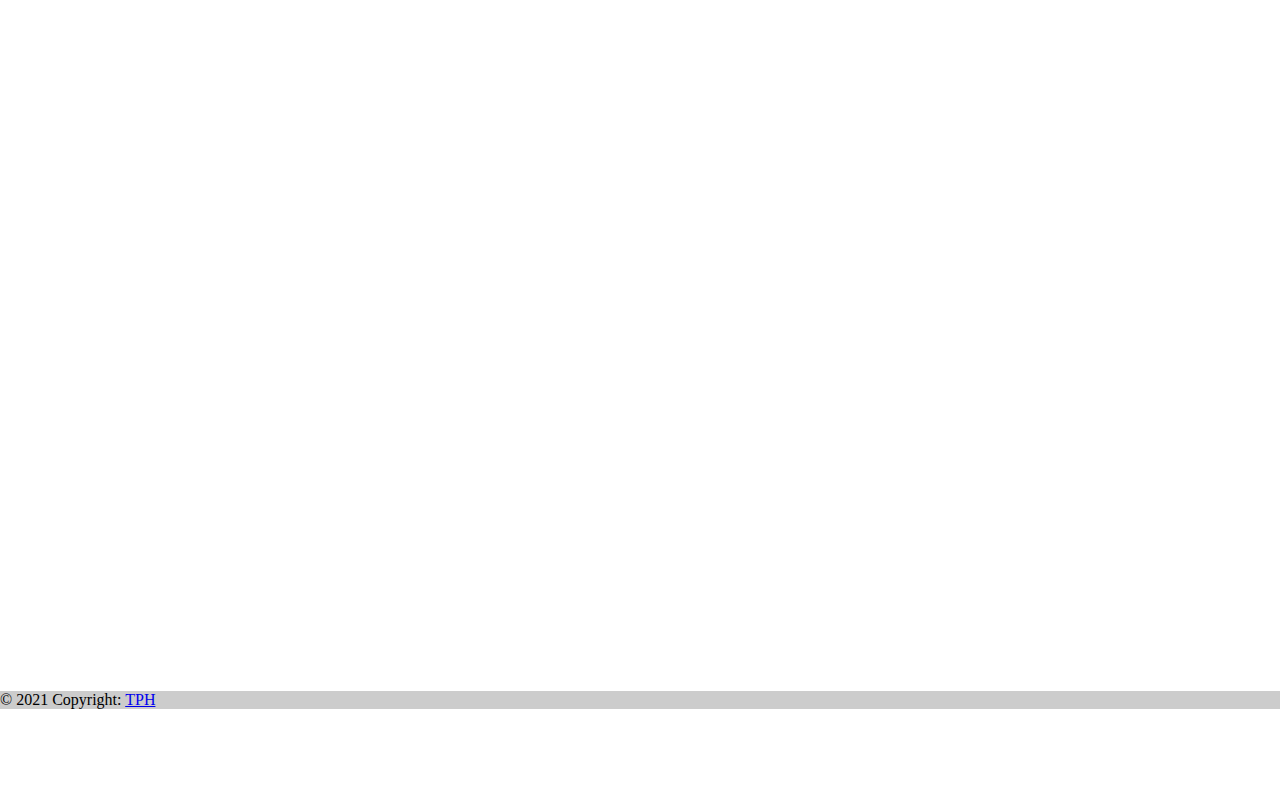
<file: takadanobaba.html>
<!DOCTYPE html>
<html lang="en">
<head>
    <meta charset="UTF-8">
    <meta http-equiv="X-UA-Compatible" content="IE=edge">
    <meta name="viewport" content="width=device-width, initial-scale=1.0">
    <link rel="stylesheet" href="css/style.css">
    <link rel="stylesheet" href="https://pro.fontawesome.com/releases/v5.10.0/css/all.css" integrity="sha384-AYmEC3Yw5cVb3ZcuHtOA93w35dYTsvhLPVnYs9eStHfGJvOvKxVfELGroGkvsg+p" crossorigin="anonymous"/>
    <link href="https://cdn.jsdelivr.net/npm/bootstrap@5.0.2/dist/css/bootstrap.min.css" rel="stylesheet" integrity="sha384-EVSTQN3/azprG1Anm3QDgpJLIm9Nao0Yz1ztcQTwFspd3yD65VohhpuuCOmLASjC" crossorigin="anonymous">

    <link href="https://unpkg.com/aos@2.3.1/dist/aos.css" rel="stylesheet">

    <title>ICT_2021</title>
</head>
<body>
    <div class="container-fluid">
        <!-- TOP BEGIN -->
        <header>
            <div class="container">
                <div id="toggle"><i class="fas fa-bars"></i></div>

                    <ul class="main-menu">
                        <li><a class="home" href="index.html">ホーム</a></li>
                        <li><a class="top-title" href="index.html">ベトナムの店紹介</a></li>
                        <li><a class="home" href="index.html">サイトマップ</a></li>
                    </ul>

                </div>
            </div>
        </header>
        <!-- TOP END -->

        <!-- NAV BEGIN -->
        <div class="container mt-100">
            <div class="row">
                
                <div class="col-3">
                    <div class="eki-box">
                        <a href="takadanobaba.html">
                            <img src="./images/eki/04.png" class="img-fluid " alt="">
                        </a>
                    </div>
                </div>

                <div class="col-3">
                    <div class="eki-box">
                        <a href="shinokubo.html">
                            <img src="./images/eki/03.png" class="img-fluid " alt="">
                        </a>
                    </div>
                </div>

                <div class="col-3">
                    <div class="eki-box">
                        <a href="yoyogi.html">
                            <img src="./images/eki/02.png" class="img-fluid " alt="">
                        </a>
                    </div>
                </div>

                <div class="col-3">
                    <div class="eki-box">
                        <a href="ebisu.html">
                            <img src="./images/eki/01.png" class="img-fluid " alt="">
                        </a>
                    </div>
                </div>

            </div>
        </div>
    

        <div class="cen">
            <img class="train-1" src="./images/train1.png" alt="">
            <div class="container train">
                <img class="train-1-1" src="./images/train1.png" alt="">
            </div> 
        </div>
        <!-- NAV END -->

        <!-- CONTENT INDEX BEGIN -->
        <div class="containermt-3">
            <div class="map">
                <img class="map-img" src="./images/nonla/map.png" alt="">
                    <img class="nobita-img" src="./images/nobita.gif" alt="">
                    <p class="nobita-text">高田馬場駅 戸山口より徒歩7分</p>
            </div>
            <p class="title-1">ノンラー </p>
        </div>
    
        <div class="container">
            <p class="title-2"></i> TONG QUAN</p>
            <div class="row" data-aos="fade-up">
    
                <div class="col-sm-12 col-md-6 front-img mt-3">
                    <img src="./images/nonla/front1.jpg" class="img-fuild" alt="">
                </div>
                <div class="col-sm-12 col-md-6 front-img mt-3">
                    <img src="./images/nonla/front2.jpg" class="img-fuild" alt="">
                </div>
                <div class="col-sm-12 col-md-6 front-img mt-3">
                    <img src="./images/nonla/front3.jpg" class="img-fuild" alt="">
                </div>
                <div class="col-sm-12 col-md-6 front-img mt-3">
                    <img src="./images/nonla/front4.jpg" class="img-fuild" alt="">
                </div>
      
            </div>
    
            <p class="title-2"></i> KHONG GIAN</p>
            <div class="row" data-aos="fade-up">
    
                <div class="col-sm-12 col-md-6 front-img mt-3">
                    <img src="./images/nonla/place1.jpg" class="img-fuild" alt="">
                </div>
                <div class="col-sm-12 col-md-6 front-img mt-3">
                    <img src="./images/nonla/place2.jpg" class="img-fuild" alt="">
                </div>
                <div class="col-sm-12 col-md-6 front-img mt-3">
                    <img src="./images/nonla/place3.jpg" class="img-fuild" alt="">
                </div>
                <div class="col-sm-12 col-md-6 front-img mt-3">
                    <img src="./images/nonla/place4.jpg" class="img-fuild" alt="">
                </div>
    
            </div>
    
            <p class="title-2"></i> MENU</p>
            <div class="row" data-aos="fade-up">
    
                <div class="col-sm-12 col-md-6 front-img mt-3">
                    <img src="./images/nonla/menu1.jpg" class="img-fuild" alt="">
                </div>
                <div class="col-sm-12 col-md-6 front-img mt-3">
                    <img src="./images/nonla/menu2.jpg" class="img-fuild" alt="">
                </div>
    
            </div>
    
            <p class="title-2"></i> SUSUME</p>
            <div class="row" data-aos="fade-up">
    
                <div class="col-sm-12 col-md-6 front-img mt-3">
                    <img src="./images/nonla/susume1.jpg" class="img-fuild" alt="">
                </div>
                <div class="col-sm-12 col-md-6 front-img mt-3">
                    <img src="./images/nonla/susume2.jpg" class="img-fuild" alt="">
                </div>
    
            </div>
    
        </div>
    
        <div class="container mt-3" data-aos="fade-up">
            <iframe src="https://www.google.com/maps/embed?pb=!1m14!1m8!1m3!1d12958.151977201785!2d139.7005607!3d35.7129852!3m2!1i1024!2i768!4f13.1!3m3!1m2!1s0x0%3A0xfa2bd404cec01534!2sNon%20La%20Vietnamese%20restaurant!5e0!3m2!1svi!2sjp!4v1626340316446!5m2!1svi!2sjp" width="100%" height="350" style="border:0;" allowfullscreen="" loading="lazy"></iframe>
        </div>
        <!-- CONTENT INDEX END -->

    </div>
    
    <!-- FOOTER BEGIN -->
    <div class="text-center p-3" style="background-color: rgba(0, 0, 0, 0.2);">
        © 2021 Copyright:
        <a class="text-dark" href="https://phuchung.info/" target="_blank">TPH</a>
    </div>
    <!-- FOOTER END -->
    

    <script src="https://cdn.jsdelivr.net/npm/bootstrap@5.0.2/dist/js/bootstrap.bundle.min.js" integrity="sha384-MrcW6ZMFYlzcLA8Nl+NtUVF0sA7MsXsP1UyJoMp4YLEuNSfAP+JcXn/tWtIaxVXM" crossorigin="anonymous"></script>

    <!-- ADD CLASS HEADER-> STICKY  -->
    <script src="https://code.jquery.com/jquery-3.6.0.js" integrity="sha256-H+K7U5CnXl1h5ywQfKtSj8PCmoN9aaq30gDh27Xc0jk=" crossorigin="anonymous"></script>
    <script>
        $(document).ready(function(){
            $(window).scroll(function(){
                if($(this).scrollTop()){
                    $('header').addClass('sticky')
                }else{
                    $('header').removeClass('sticky')
                }
            })
        });
    </script>

    <!-- ACTIVE REPONSIVE  -->
    <script>
        $(document).ready(function(){
            $("#toggle").click(function(){
                $(".main-menu").toggleClass("active");
            });
        
        });
    </script>


    <script src="https://unpkg.com/aos@2.3.1/dist/aos.js"></script><script>AOS.init();</script>
 

</body>
</html>
</file>
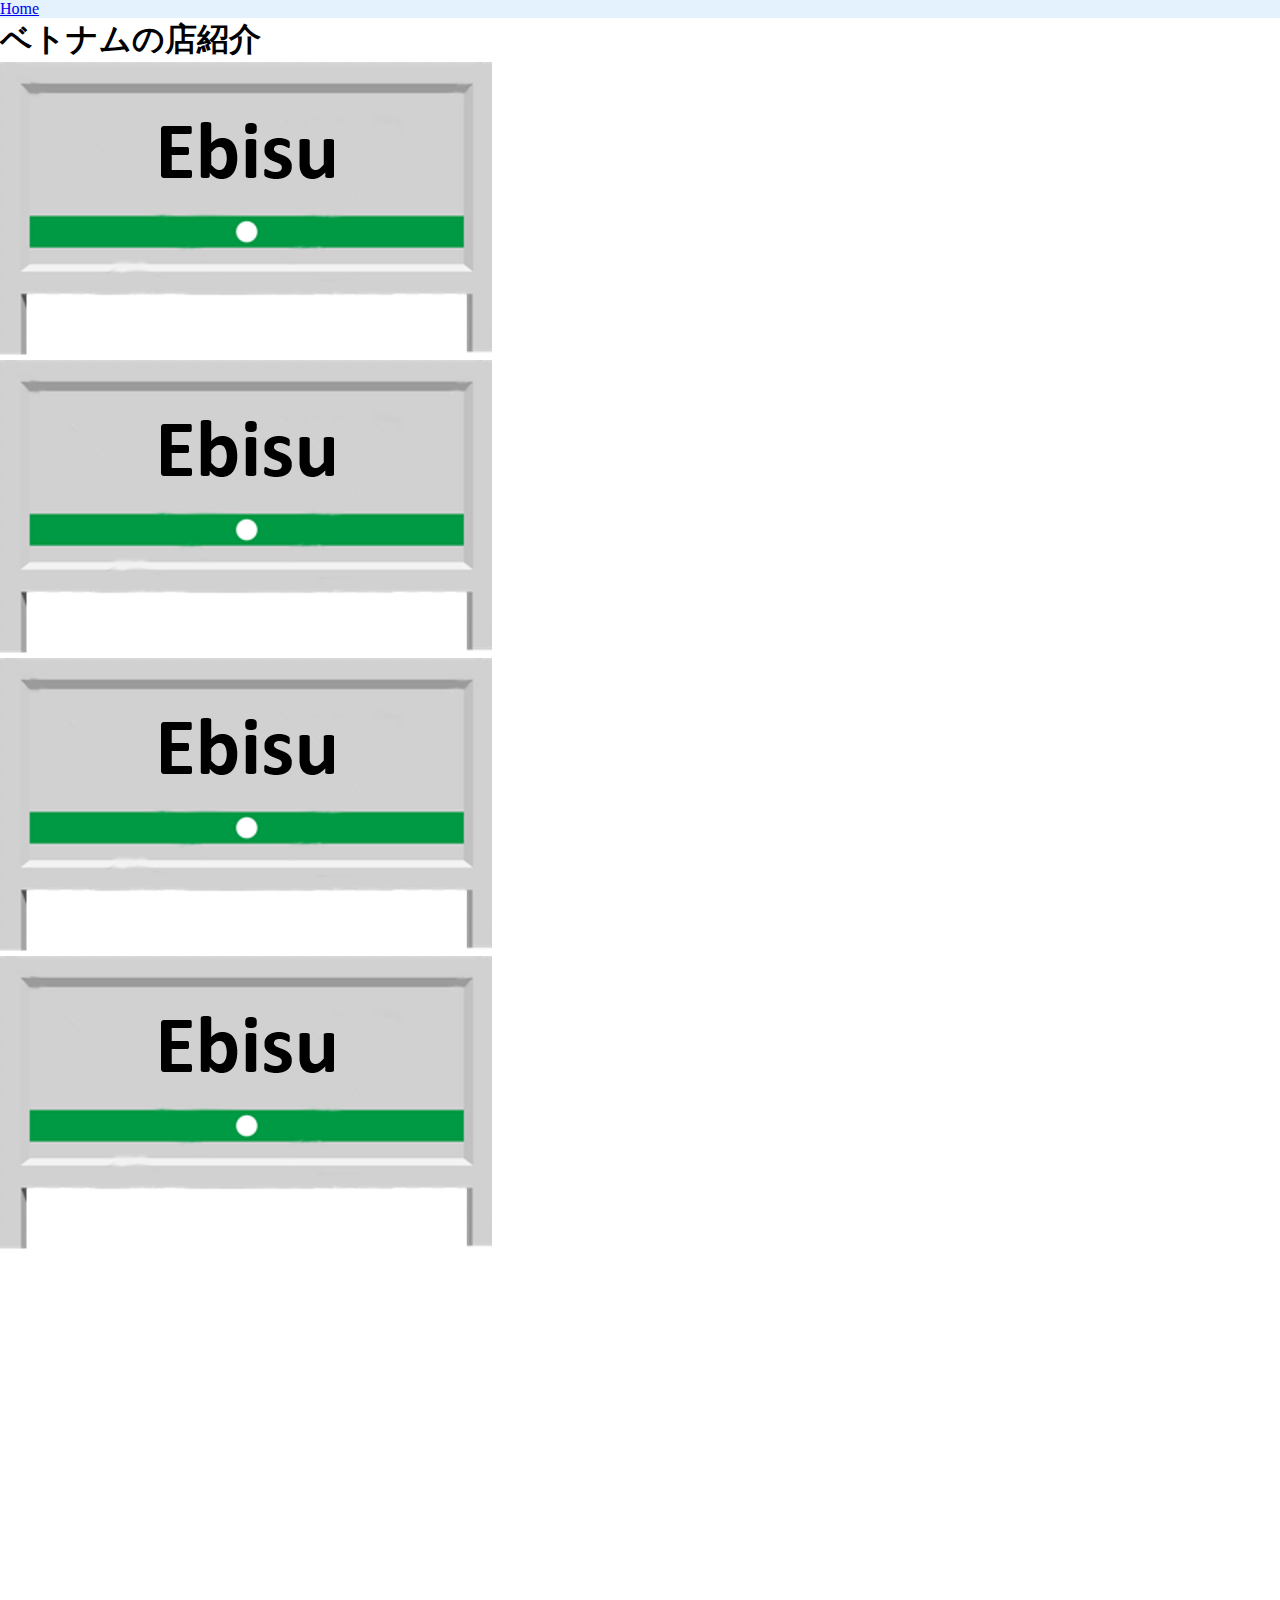
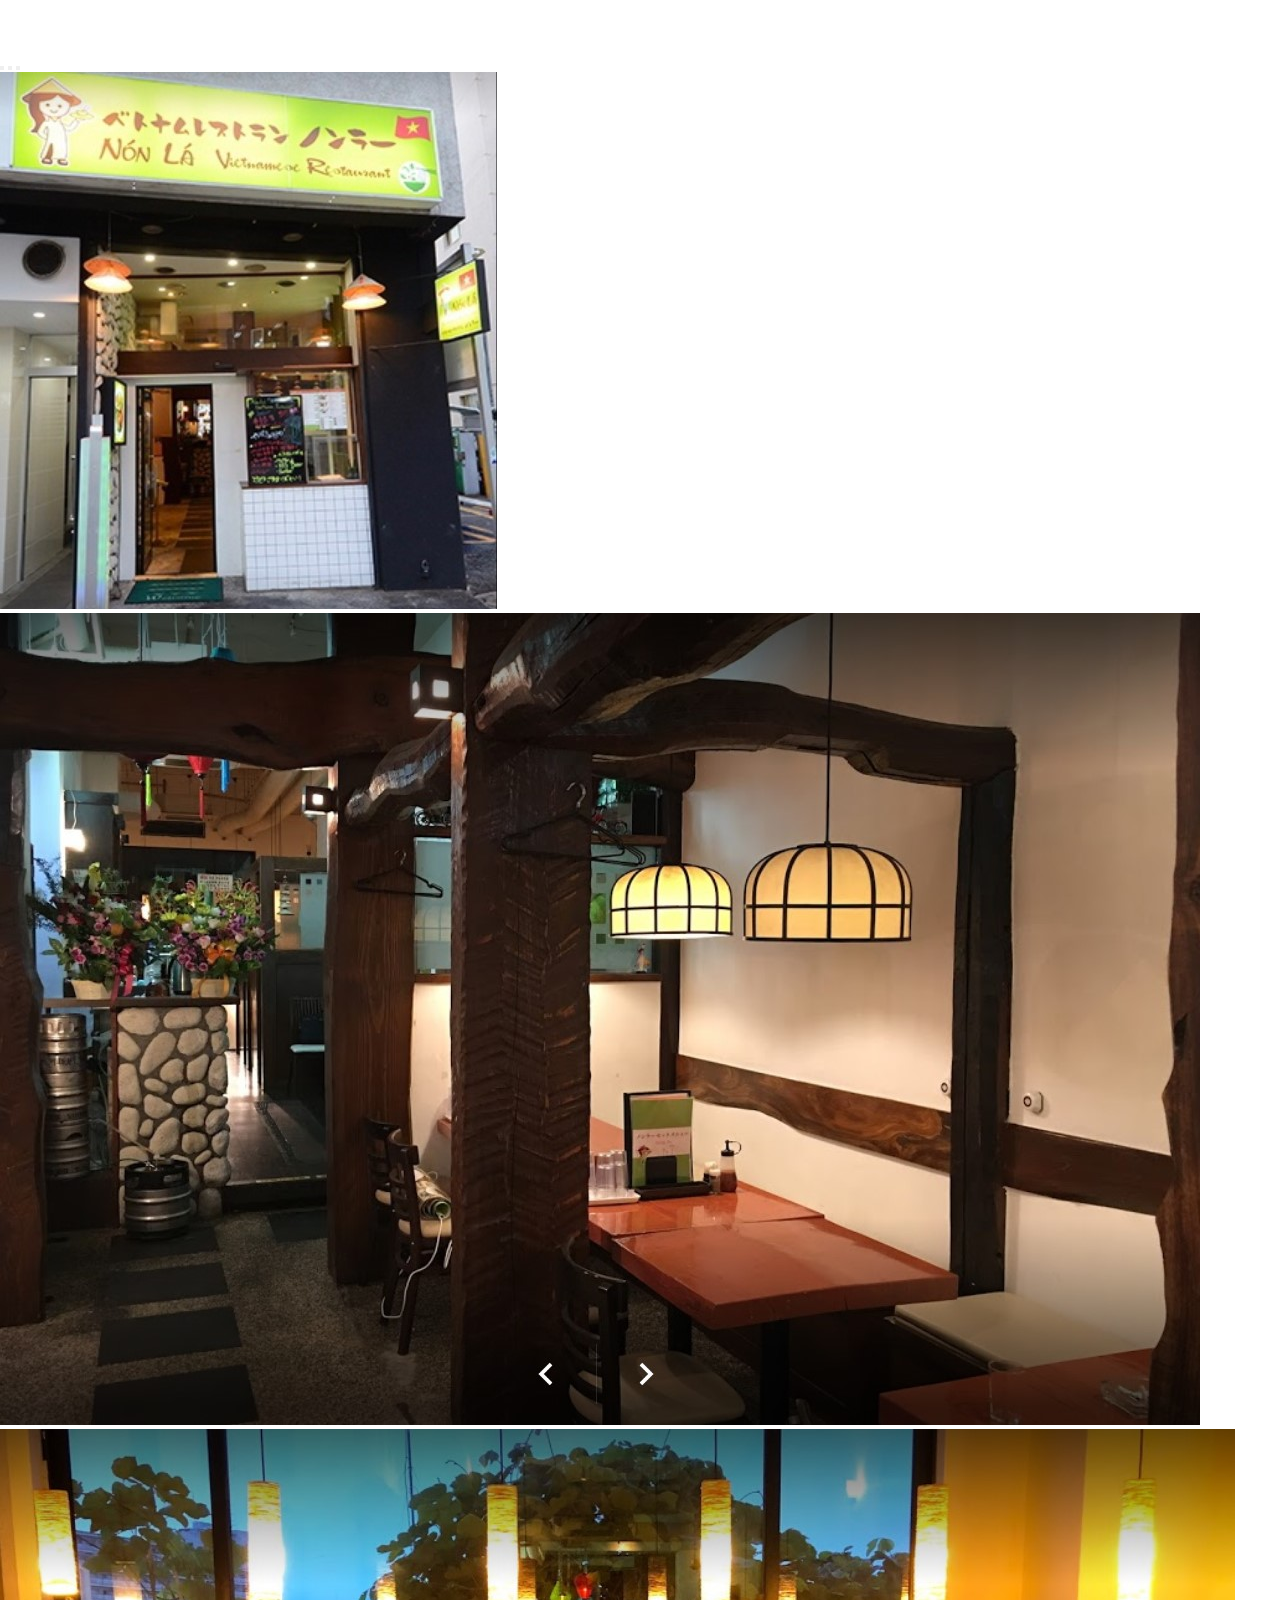
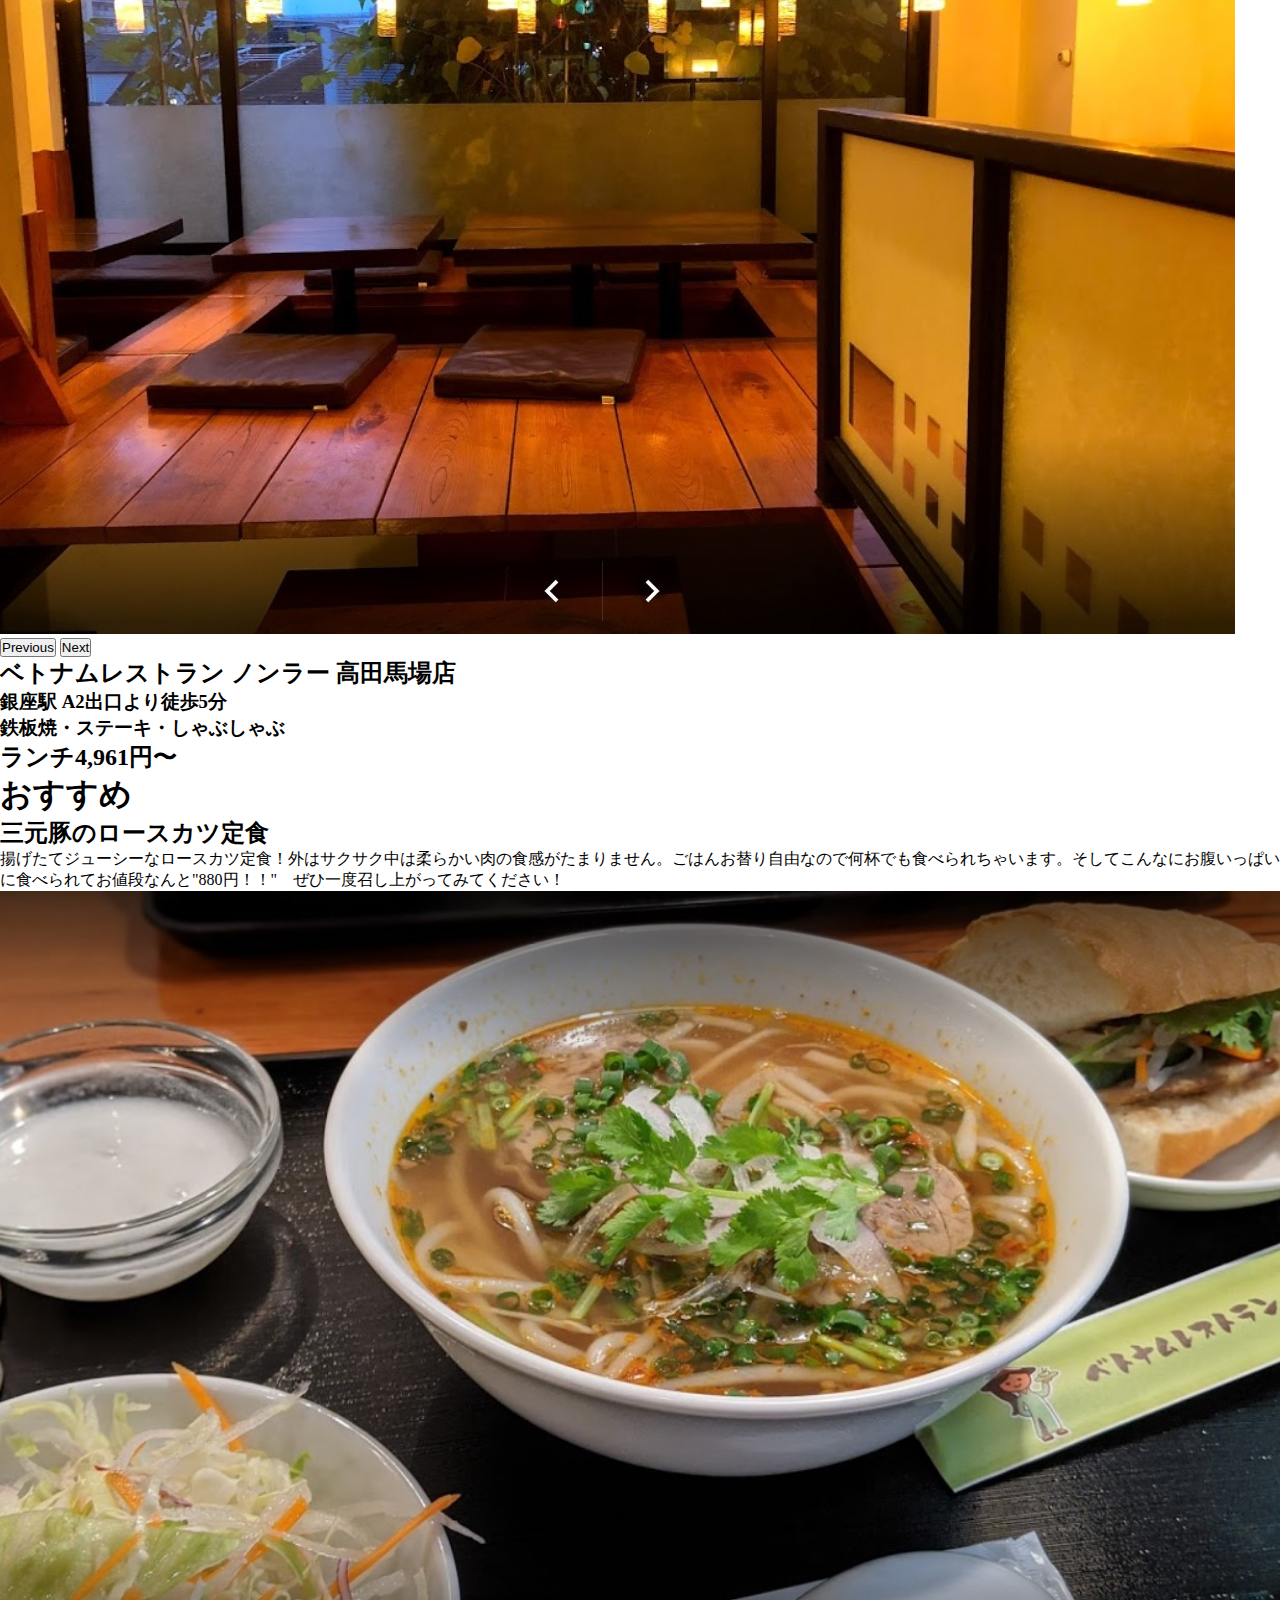
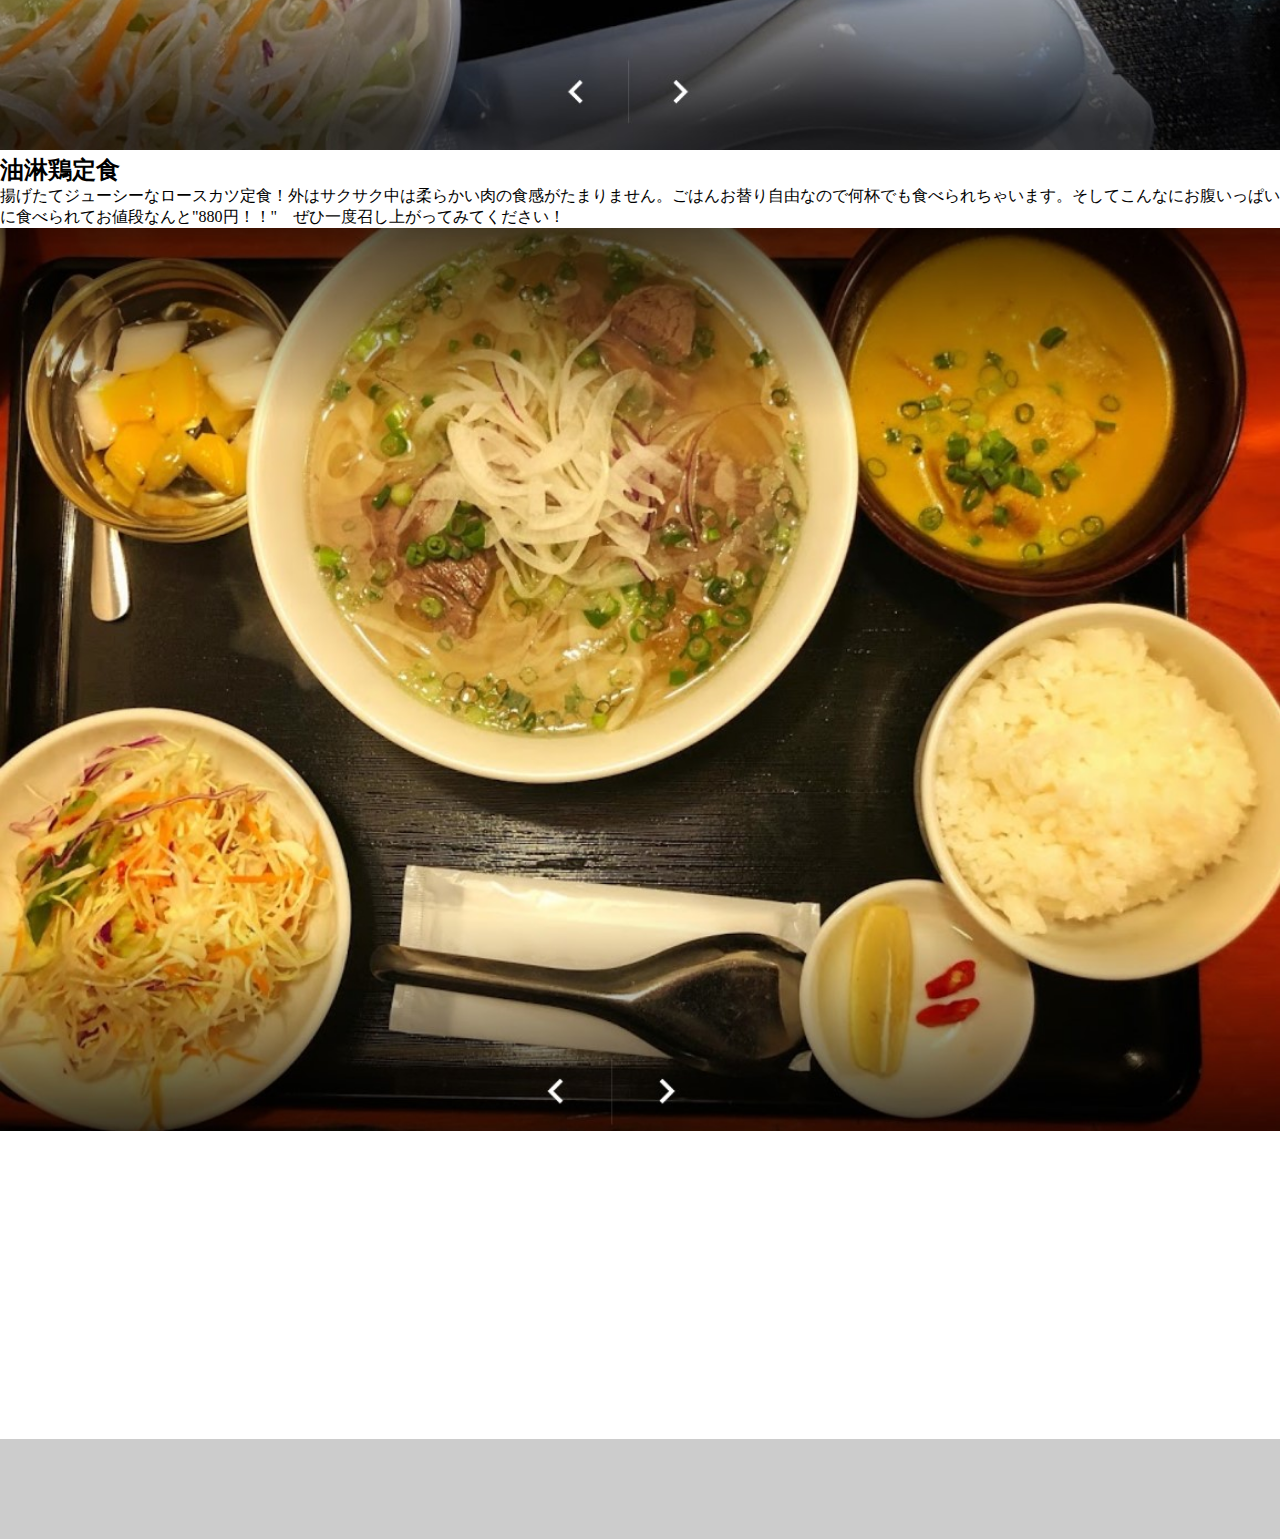
<file: test.html>
<!DOCTYPE html>
<html lang="en">
<head>
    <meta charset="UTF-8">
    <meta http-equiv="X-UA-Compatible" content="IE=edge">
    <meta name="viewport" content="width=device-width, initial-scale=1.0">
    <link rel="stylesheet" href="css/style.css">
    <link rel="stylesheet" href="https://pro.fontawesome.com/releases/v5.10.0/css/all.css" integrity="sha384-AYmEC3Yw5cVb3ZcuHtOA93w35dYTsvhLPVnYs9eStHfGJvOvKxVfELGroGkvsg+p" crossorigin="anonymous"/>
    <link href="https://cdn.jsdelivr.net/npm/bootstrap@5.0.2/dist/css/bootstrap.min.css" rel="stylesheet" integrity="sha384-EVSTQN3/azprG1Anm3QDgpJLIm9Nao0Yz1ztcQTwFspd3yD65VohhpuuCOmLASjC" crossorigin="anonymous">
    <title>ICT_2021</title>
</head>
<body>
    <div class="container-fluid">

        <nav class="navbar navbar-light" style="background-color: #e3f2fd;">
            <div class="container-fluid">
                <a class="navbar-brand" href="index.html">Home</a>
            </div>
        </nav>

        <div class="container">
            <div class="col-12">
                <h1 class="title">ベトナムの店紹介</h1>
            </div>
            <div class="row">
                <div class="col-12">
                    <div class="row">
                        <div class="col-3">
                            <div class="eki-box">
                                <a href="ebisu.html">
                                    <img src="./images/eki/ebisu.png" class="img-fluid " alt="">
                                </a>
                            </div>
                        </div>
                        <div class="col-3">
                            <div class="eki-box">
                                <a href="ebisu.html">
                                    <img src="./images/eki/ebisu.png" class="img-fluid " alt="">
                                </a>
                            </div>
                        </div>
                        <div class="col-3">
                            <div class="eki-box">
                                <a href="ebisu.html">
                                    <img src="./images/eki/ebisu.png" class="img-fluid " alt="">
                                </a>
                            </div>
                        </div>
                        <div class="col-3">
                            <div class="eki-box">
                                <a href="ebisu.html">
                                    <img src="./images/eki/ebisu.png" class="img-fluid " alt="">
                                </a>
                            </div>
                        </div>
                    </div>
        
                </div>
            </div>

        </div>

        <div class="cen">
            <div class="container">
                <img class="train-1" src="./images/train1.png" alt="">
            </div>
        </div>

        <div class="container">
            <div class="col-12">
                <div class="map">
        
                    <div class="icon-map">
                        <i class="fas fa-map-marker-alt"></i>
                    </div>
        
                    <div class="icon-map">
                        <i class="fas fa-map-marker-alt"></i>
                    </div>
        
                </div>
            </div>
        </div>

        <div class="container">
            <div class="row">
    
            <div class="col-12 slider mt-3">
                <div id="carouselExampleCaptions" class="carousel slide" data-bs-ride="carousel">
                    <div class="carousel-indicators">
                    <button type="button" data-bs-target="#carouselExampleCaptions" data-bs-slide-to="0" class="active"                     aria-current="true" aria-label="Slide 1"></button>
                    <button type="button" data-bs-target="#carouselExampleCaptions" data-bs-slide-to="1" aria-label="Slide 2"></button>
                    <button type="button" data-bs-target="#carouselExampleCaptions" data-bs-slide-to="2" aria-label="Slide 3"></button>
                    </div>
                    <div class="carousel-inner">
        
                    <div class="carousel-item active"><img src="./images/nonla/main.jpg" class="img-slider" alt="..."></div>
                    <div class="carousel-item"><img src="./images/nonla/seat1.jpg" class="img-slider" alt="..."></div>
                    <div class="carousel-item"><img src="./images/nonla/seat2.jpg" class="img-slider" alt="..."></div>
                    
                    </div>
                    <button class="carousel-control-prev" type="button" data-bs-target="#carouselExampleCaptions" data-bs-slide="prev">
                    <span class="carousel-control-prev-icon" aria-hidden="true"></span>
                    <span class="visually-hidden">Previous</span>
                    </button>
                    <button class="carousel-control-next" type="button" data-bs-target="#carouselExampleCaptions" data-bs-slide="next">
                    <span class="carousel-control-next-icon" aria-hidden="true"></span>
                    <span class="visually-hidden">Next</span>
                    </button>

                </div>
                    <h2><i class="fas fa-map-marker-alt"></i> ベトナムレストラン ノンラー 高田馬場店</h2>
                    <h3>銀座駅 A2出口より徒歩5分</h3>
                    <h3><i class="fas fa-utensils"></i> 鉄板焼・ステーキ・しゃぶしゃぶ</h3>
                    <h2>ランチ4,961円〜</h2>
                </div>
    
            <div class="col-12 content">
                <h1>おすすめ</h1>
                <h2>三元豚のロースカツ定食</h2>
                <p>揚げたてジューシーなロースカツ定食！外はサクサク中は柔らかい肉の食感がたまりません。ごはんお替り自由なので何杯でも食べられちゃいます。そしてこんなにお腹いっぱいに食べられてお値段なんと"880円！！"　ぜひ一度召し上がってみてください！</p>
                <img src="./images/nonla/ssme1.jpg" class="img-fluid" alt="">
            </div>
    
            <div class="col-12 content">
                <h2>油淋鶏定食</h2>
                <p>揚げたてジューシーなロースカツ定食！外はサクサク中は柔らかい肉の食感がたまりません。ごはんお替り自由なので何杯でも食べられちゃいます。そしてこんなにお腹いっぱいに食べられてお値段なんと"880円！！"　ぜひ一度召し上がってみてください！</p>
                <img src="./images/nonla/ssme2.jpg" class="img-fluid" alt="">
            </div>
    
        </div>
    </div>


    <div class="container-fluid">
        <iframe src="https://www.google.com/maps/embed?pb=!1m18!1m12!1m3!1d3239.5186738973853!2d139.7023267529577!3d35.71346050755196!2m3!1f0!2f0!3f0!3m2!1i1024!2i768!4f13.1!3m3!1m2!1s0x60188dedf97fa2fd%3A0xfa2bd404cec01534!2sNon%20La%20Vietnamese%20restaurant!5e0!3m2!1svi!2sjp!4v1625314038727!5m2!1svi!2sjp" width="100%" height="300px" style="border:0;" allowfullscreen="" loading="lazy"></iframe>
        
        <div style="width: 100%; height: 100px; background-color: #ccc;"></div>
    </div>



    <script src="https://cdn.jsdelivr.net/npm/bootstrap@5.0.2/dist/js/bootstrap.bundle.min.js" integrity="sha384-MrcW6ZMFYlzcLA8Nl+NtUVF0sA7MsXsP1UyJoMp4YLEuNSfAP+JcXn/tWtIaxVXM" crossorigin="anonymous"></script>
    </body>
</html>
</file>
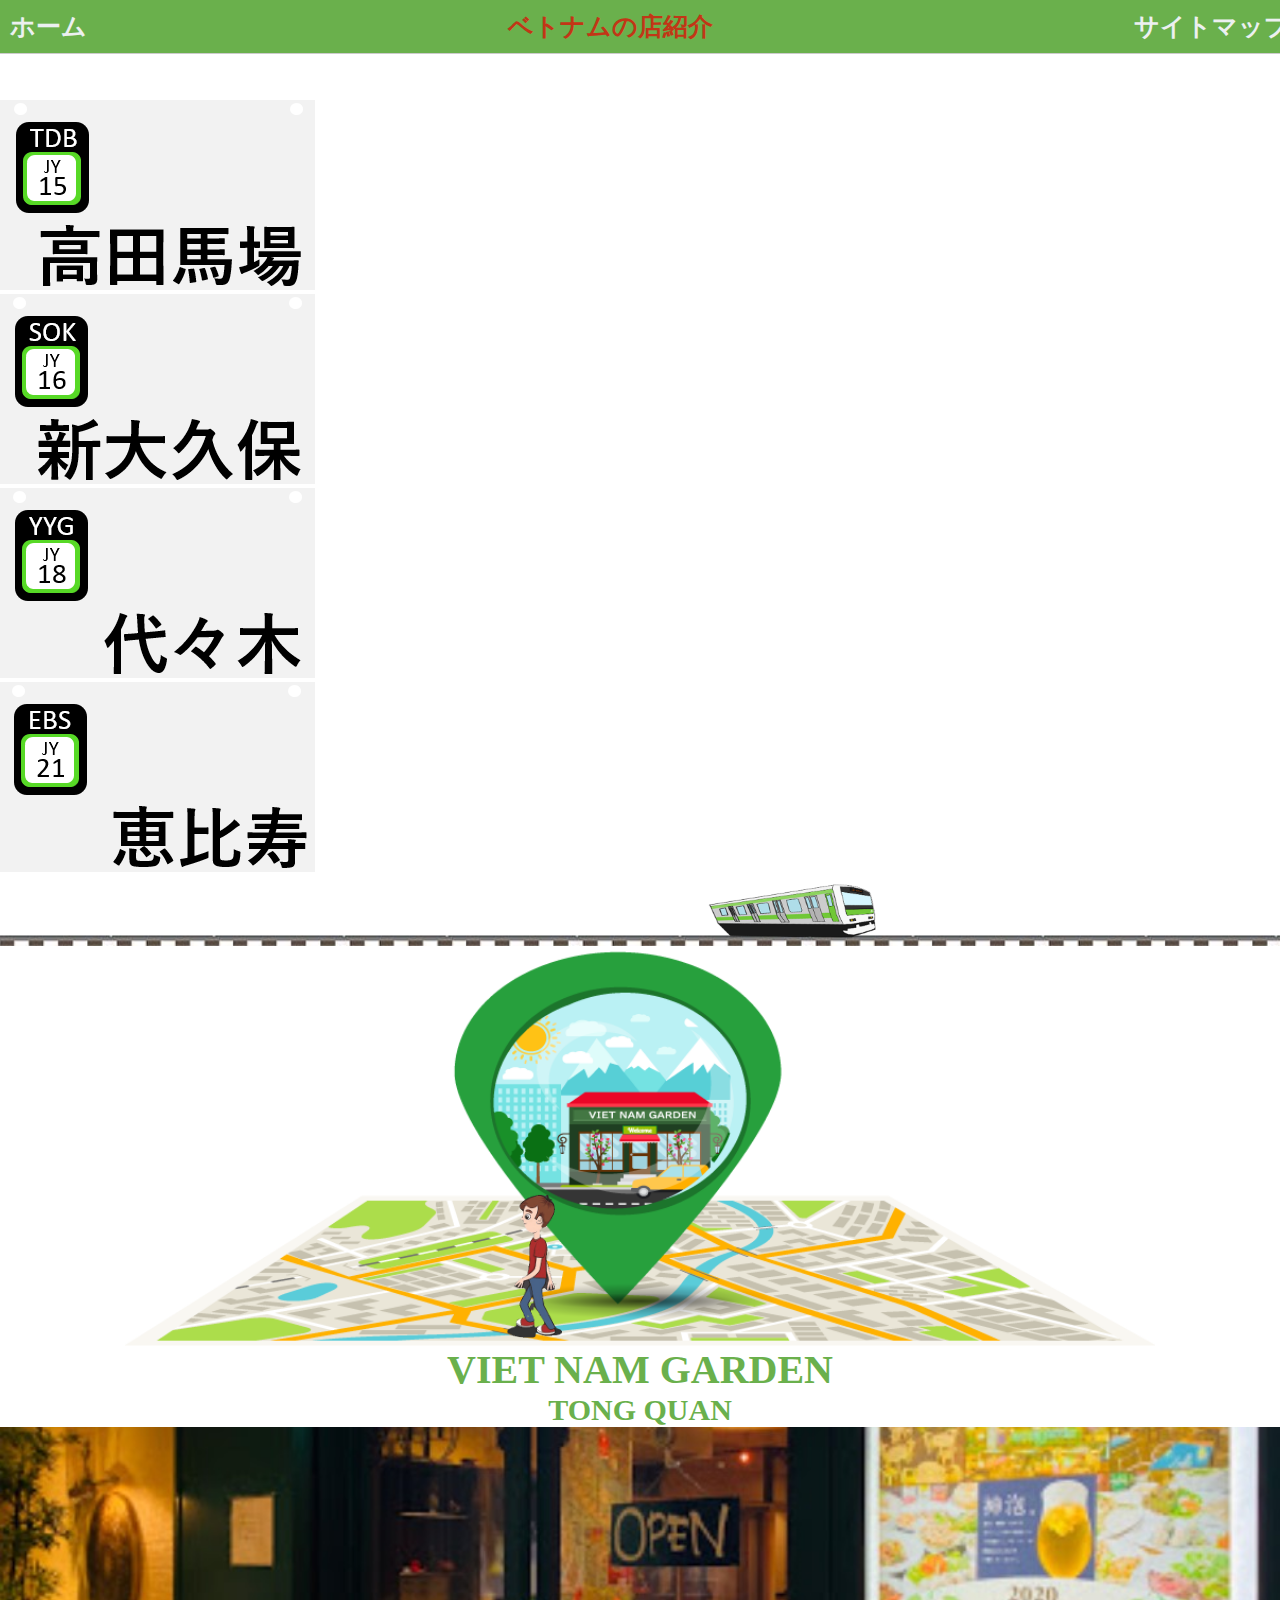
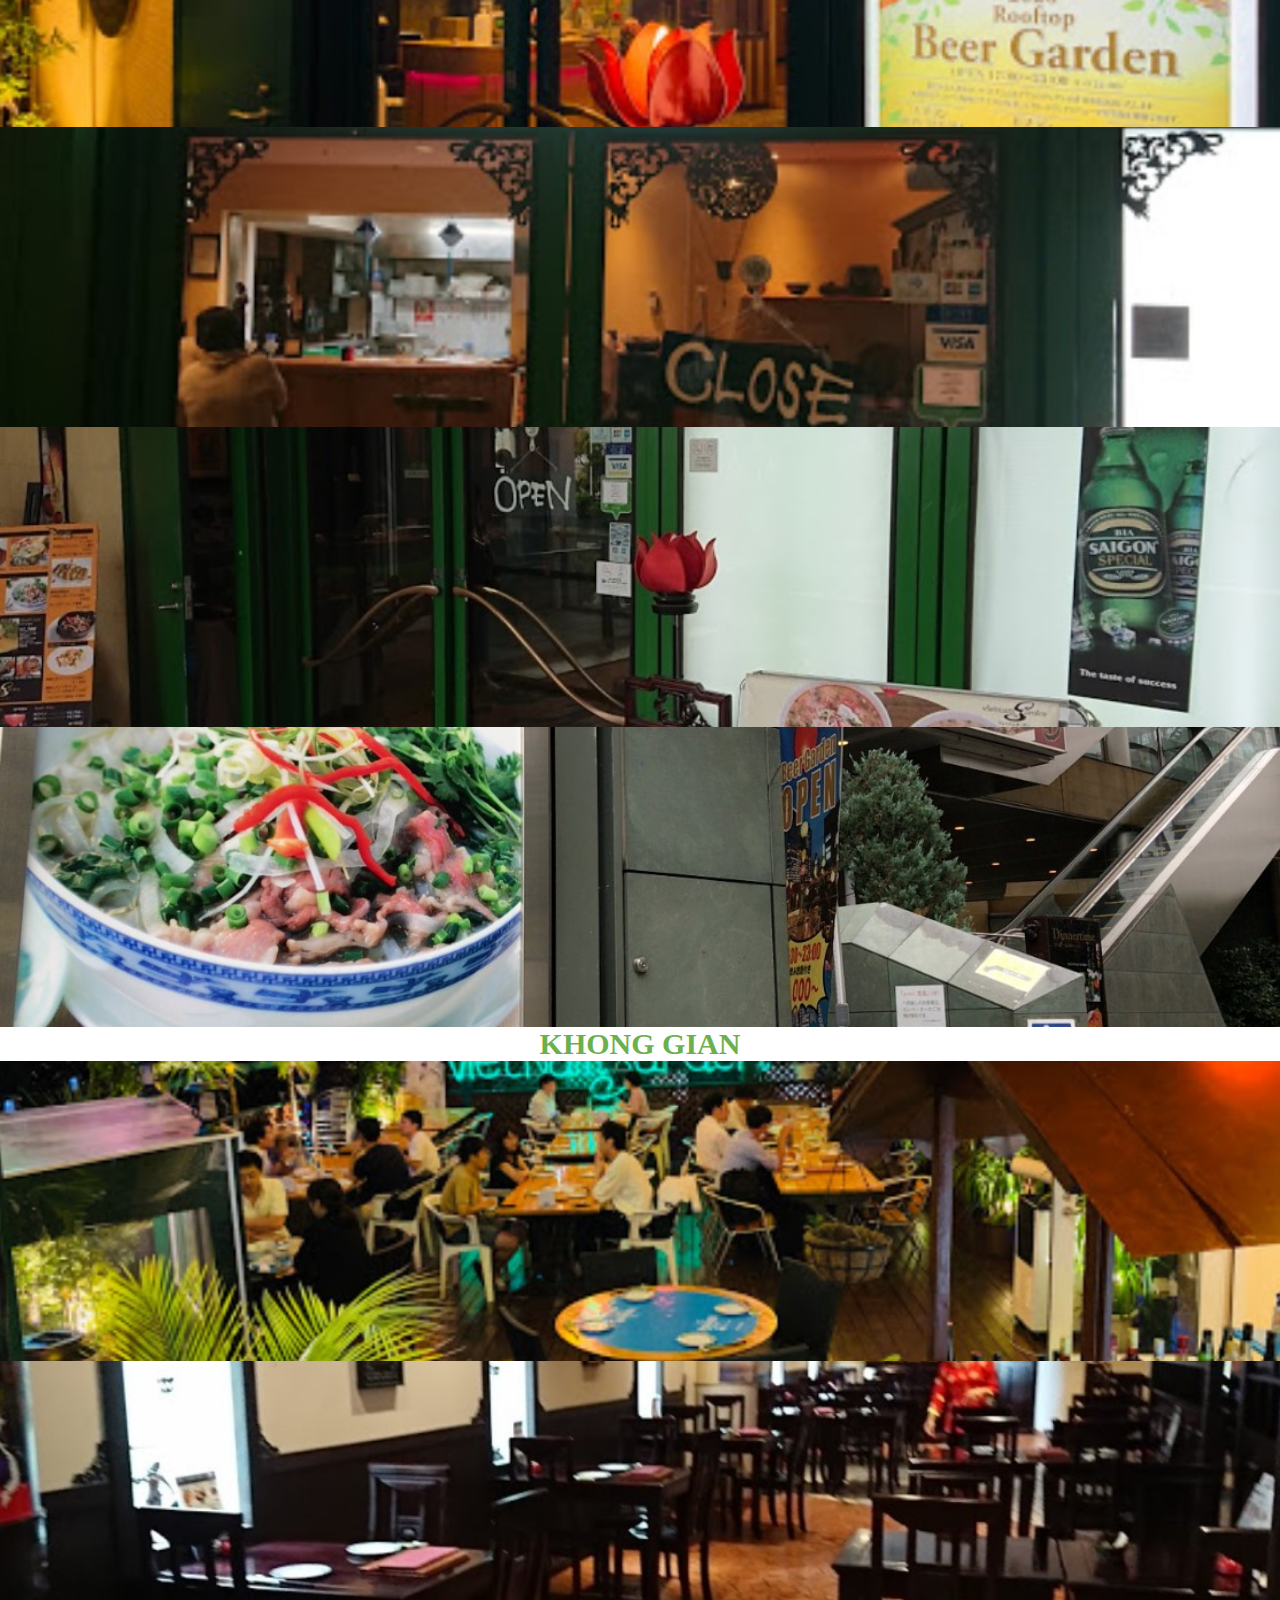
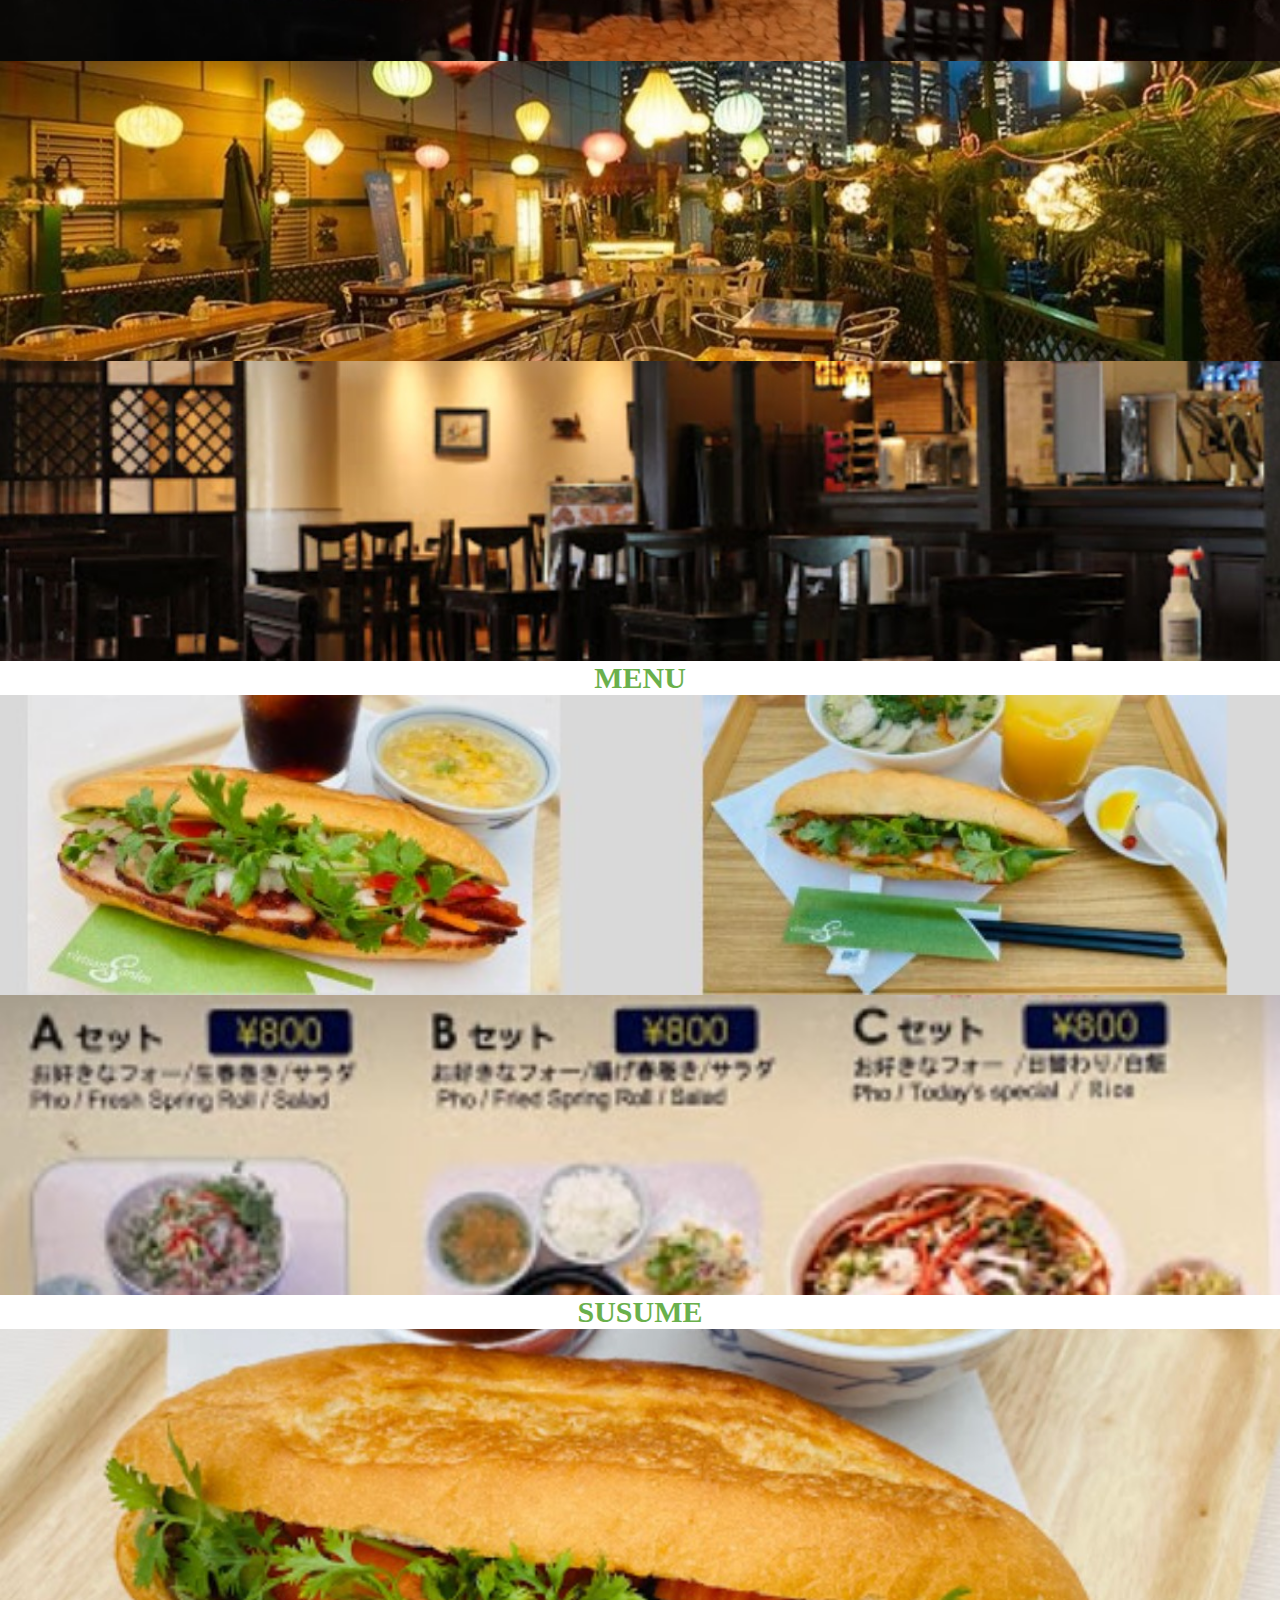
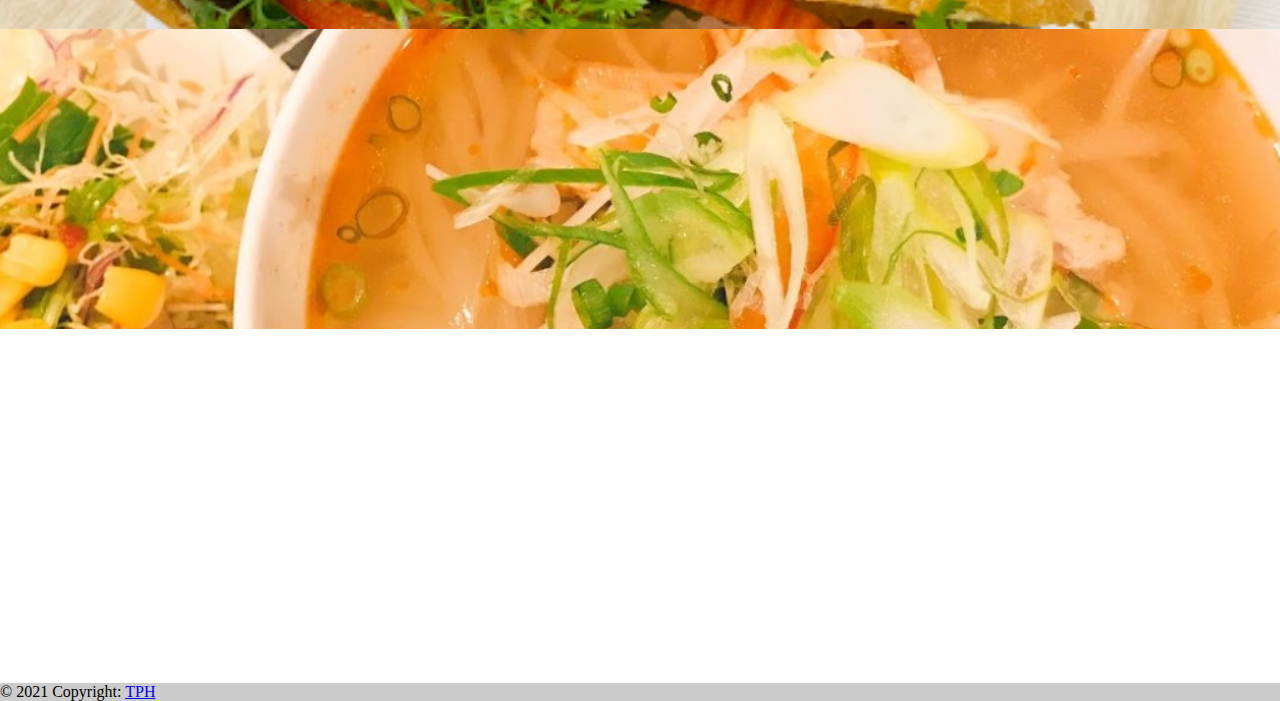
<file: yoyogi.html>
<!DOCTYPE html>
<html lang="en">
<head>
    <meta charset="UTF-8">
    <meta http-equiv="X-UA-Compatible" content="IE=edge">
    <meta name="viewport" content="width=device-width, initial-scale=1.0">
    <link rel="stylesheet" href="css/style.css">
    <link rel="stylesheet" href="https://pro.fontawesome.com/releases/v5.10.0/css/all.css" integrity="sha384-AYmEC3Yw5cVb3ZcuHtOA93w35dYTsvhLPVnYs9eStHfGJvOvKxVfELGroGkvsg+p" crossorigin="anonymous"/>
    <link href="https://cdn.jsdelivr.net/npm/bootstrap@5.0.2/dist/css/bootstrap.min.css" rel="stylesheet" integrity="sha384-EVSTQN3/azprG1Anm3QDgpJLIm9Nao0Yz1ztcQTwFspd3yD65VohhpuuCOmLASjC" crossorigin="anonymous">
    <title>ICT_2021</title>
</head>
<body>
    <div class="container-fluid">
        <!-- TOP BEGIN -->
        <header>
            <div class="container">
                <div id="toggle"><i class="fas fa-bars"></i></div>

                    <ul class="main-menu">
                        <li><a class="home" href="index.html">ホーム</a></li>
                        <li><a class="top-title" href="index.html">ベトナムの店紹介</a></li>
                        <li><a class="home" href="index.html">サイトマップ</a></li>
                    </ul>

                </div>
            </div>
        </header>
        <!-- TOP END -->

        <!-- NAV BEGIN -->
        <div class="container mt-100">
            <div class="row">
                
                <div class="col-3">
                    <div class="eki-box">
                        <a href="takadanobaba.html">
                            <img src="./images/eki/04.png" class="img-fluid " alt="">
                        </a>
                    </div>
                </div>

                <div class="col-3">
                    <div class="eki-box">
                        <a href="shinokubo.html">
                            <img src="./images/eki/03.png" class="img-fluid " alt="">
                        </a>
                    </div>
                </div>

                <div class="col-3">
                    <div class="eki-box">
                        <a href="yoyogi.html">
                            <img src="./images/eki/02.png" class="img-fluid " alt="">
                        </a>
                    </div>
                </div>

                <div class="col-3">
                    <div class="eki-box">
                        <a href="ebisu.html">
                            <img src="./images/eki/01.png" class="img-fluid " alt="">
                        </a>
                    </div>
                </div>

            </div>
        </div>
    

        <div class="cen">
            <img class="train-3" src="./images/train1.png" alt="">
            <div class="container train">
                <img class="train-3-1" src="./images/train1.png" alt="">
            </div> 
        </div>
        <!-- NAV END -->

        <!-- CONTENT INDEX BEGIN -->
        <div class="containermt-3">
            <div class="map">
                <img class="map-img" src="./images/viet nam garden/map.png" alt="">
                    <img class="nobita-img" src="./images/everyman.gif" alt="">
                    <p class="nobita-text">代々木駅 東口より徒歩3分</p>
            </div>
            <p class="title-1">VIET NAM GARDEN</p>
        </div>
    
        <div class="container">
            <p class="title-2"></i> TONG QUAN</p>
            <div class="row">
    
                <div class="col-sm-12 col-md-6 front-img mt-3">
                    <img src="./images/viet nam garden/front1.jpg" class="img-fuild" alt="">
                </div>
                <div class="col-sm-12 col-md-6 front-img mt-3">
                    <img src="./images/viet nam garden/front2.jpg" class="img-fuild" alt="">
                </div>
                <div class="col-sm-12 col-md-6 front-img mt-3">
                    <img src="./images/viet nam garden/front3.jpg" class="img-fuild" alt="">
                </div>
                <div class="col-sm-12 col-md-6 front-img mt-3">
                    <img src="./images/viet nam garden/front4.jpg" class="img-fuild" alt="">
                </div>
      
            </div>
    
            <p class="title-2"></i> KHONG GIAN</p>
            <div class="row">
    
                <div class="col-sm-12 col-md-6 front-img mt-3">
                    <img src="./images/viet nam garden/space1.jpg" class="img-fuild" alt="">
                </div>
                <div class="col-sm-12 col-md-6 front-img mt-3">
                    <img src="./images/viet nam garden/space2.jpg" class="img-fuild" alt="">
                </div>
                <div class="col-sm-12 col-md-6 front-img mt-3">
                    <img src="./images/viet nam garden/space3.jpg" class="img-fuild" alt="">
                </div>
                <div class="col-sm-12 col-md-6 front-img mt-3">
                    <img src="./images/viet nam garden/space4.jpg" class="img-fuild" alt="">
                </div>
    
            </div>
    
            <p class="title-2"></i> MENU</p>
            <div class="row">
    
                <div class="col-sm-12 col-md-6 front-img mt-3">
                    <img src="./images/viet nam garden/menu1.jpg" class="img-fuild" alt="">
                </div>
                <div class="col-sm-12 col-md-6 front-img mt-3">
                    <img src="./images/viet nam garden/menu2.jpg" class="img-fuild" alt="">
                </div>
    
            </div>
    
            <p class="title-2"></i> SUSUME</p>
            <div class="row">
    
                <div class="col-sm-12 col-md-6 front-img mt-3">
                    <img src="./images/viet nam garden/susume1.jpg" class="img-fuild" alt="">
                </div>
                <div class="col-sm-12 col-md-6 front-img mt-3">
                    <img src="./images/viet nam garden/susume2.jpg" class="img-fuild" alt="">
                </div>
    
            </div>
    
        </div>
    
        <div class="container mt-3">
            <iframe src="https://www.google.com/maps/embed?pb=!1m14!1m8!1m3!1d12962.745735847473!2d139.7027778!3d35.6847222!3m2!1i1024!2i768!4f13.1!3m3!1m2!1s0x0%3A0xf100f78beb2ce87!2sVietnam%20Garden!5e0!3m2!1svi!2sjp!4v1626337726401!5m2!1svi!2sjp" width="100%" height="350" style="border:0;" allowfullscreen="" loading="lazy"></iframe>
        </div>
        <!-- CONTENT INDEX END -->

    </div>
    
    <!-- FOOTER BEGIN -->
    <div class="text-center p-3" style="background-color: rgba(0, 0, 0, 0.2);">
        © 2021 Copyright:
        <a class="text-dark" href="https://phuchung.info/" target="_blank">TPH</a>
    </div>
    <!-- FOOTER END -->
    

    <script src="https://cdn.jsdelivr.net/npm/bootstrap@5.0.2/dist/js/bootstrap.bundle.min.js" integrity="sha384-MrcW6ZMFYlzcLA8Nl+NtUVF0sA7MsXsP1UyJoMp4YLEuNSfAP+JcXn/tWtIaxVXM" crossorigin="anonymous"></script>

    <!-- ADD CLASS HEADER-> STICKY  -->
    <script src="https://code.jquery.com/jquery-3.6.0.js" integrity="sha256-H+K7U5CnXl1h5ywQfKtSj8PCmoN9aaq30gDh27Xc0jk=" crossorigin="anonymous"></script>
    <script>
        $(document).ready(function(){
            $(window).scroll(function(){
                if($(this).scrollTop()){
                    $('header').addClass('sticky')
                }else{
                    $('header').removeClass('sticky')
                }
            })
        });
    </script>

    <!-- ACTIVE REPONSIVE  -->
    <script>
        $(document).ready(function(){
            $("#toggle").click(function(){
                $(".main-menu").toggleClass("active");
            });
        
        });
    </script>
 

</body>
</html>
</file>
<file: css/style.css>
*{
    margin: 0;
    padding: 0;
}
body{
    background-image: url("./../images/bg/");
    background-size: contain;
}
.mt-100{
    margin-top: 100px;
}
ul{
    list-style: none;
}
ul li a{
    text-decoration: none;
    color: #ecf0f1;
    font-weight: bold;
}
.top-title{
    font-weight: bold;
    color: #c23616;
}
.main-menu{
    display: flex;
    width: 100%;
    justify-content: space-between;  
}
header{
    position: fixed;
    top: 0;
    left: 0;
    width: 100%;
    border-bottom: solid 1px #ccc;
    background-color: #6ab04c;
    padding: 10px;
    font-size: 25px;
    transition: all 0.5s ease-in-out;
}
.sticky{
    background-color: #7f8c8d;
    opacity: 0.9;
    font-size: 18px;
    position: 0.3;
    box-shadow: 0px 5px 15px rgba(0, 0, 0, 0.5);
    z-index: 1;
}
.sticky a{
    color: whitesmoke;
}
#toggle{
    color: whitesmoke;
    text-align: right;
    display: none;
}
.eki-box :hover{
    transform: skew(-5deg);
    transition: ease-in-out 0.5s ;
}
.eki-box img{
    height: 80%;
}


@media screen and (max-width: 768px){

    #toggle{
        display: block;
    }
    .main-menu{
        flex-direction: column;
        text-align: right;
        display: none;
    }
    .main-menu.active{
        display: block;
    }
    .cen{
        display: none;
    }
    .top-title{
        display: none;
    }
}
.cen{
    background-image: url("./../images/cen2.png");
    background-size: contain;
}
.img-index{
    width: 100%;
    text-align: center;
    
}
.img-index img{
    width: 80%;
    text-align: center;
    box-shadow: 0px 5px 15px rgba(0, 0, 0, 0.5);
    
}

/* ANIMATION-INDEX */
.train-0{
    height: 70px;
    opacity: 0;
    animation: 
        animation-0 6s ease-in-out infinite;
}
@keyframes animation-0 {
    0%{
        transform: translate(0,0);
        opacity: 0;
    }
    100%{
        transform: translate(2900px,0);
        opacity: 1;
    }
}

.train{
    display: flex;
}

/* ANIMATION-PAGE-1 */
.train-1{
    height: 70px;
    padding-left: 0%;
    opacity: 0;
    position: absolute;
    animation: 
        animation-4 1s ease-in normal;
}
.train-1-1{
    height: 70px;
    padding-left: -5%;
    opacity: 1;
    animation: 
        animation-4-1 6s ease-in normal;
}
@keyframes animation-1 {
    0%{
        transform: translate(0,0);
        opacity: 1;
    }
    100%{
        transform: translate(2500px,0);
        opacity: 0;
    }
}
@keyframes animation-1-1 {
    0%{
        opacity: 0;
    }
    100%{
        opacity: 1;
    }
}

/* ANIMATION-PAGE-2 */
.train-2{
    height: 70px;
    padding-left: 0%;
    opacity: 0;
    position: absolute;
    animation: 
        animation-4 1s ease-in normal;
}
.train-2-1{
    height: 70px;
    padding-left: 25%;
    opacity: 1;
    animation: 
        animation-4-1 6s ease-in normal;
}
@keyframes animation-2 {
    0%{
        transform: translate(0,0);
        opacity: 1;
    }
    100%{
        transform: translate(2500px,0);
        opacity: 0;
    }
}
@keyframes animation-2-1 {
    0%{
        opacity: 0;
    }
    100%{
        opacity: 1;
    }
}

/* ANIMATION-PAGE-3 */
.train-3{
    height: 70px;
    padding-left: 0%;
    opacity: 0;
    position: absolute;
    animation: 
        animation-4 1s ease-in normal;
}
.train-3-1{
    height: 70px;
    padding-left: 55%;
    opacity: 1;
    animation: 
        animation-4-1 6s ease-in normal;
}
@keyframes animation-3 {
    0%{
        transform: translate(0,0);
        opacity: 1;
    }
    100%{
        transform: translate(2500px,0);
        opacity: 0;
    }
}
@keyframes animation-3-1 {
    0%{
        opacity: 0;
    }
    100%{
        opacity: 1;
    }
}

/* ANIMATION-PAGE-4 */
.train-4{
    height: 70px;
    padding-left: 0%;
    opacity: 0;
    position: absolute;
    animation: 
        animation-4 1s ease-in normal;
}
.train-4-1{
    height: 70px;
    padding-left: 75%;
    opacity: 1;
    animation: 
        animation-4-1 6s ease-in normal;
}
@keyframes animation-4 {
    0%{
        transform: translate(0,0);
        opacity: 1;
    }
    100%{
        transform: translate(2500px,0);
        opacity: 0;
    }
}
@keyframes animation-4-1 {
    0%{
        opacity: 0;
    }
    100%{
        opacity: 1;
    }
}
.map{
    position: relative;
    text-align: center;
    height: 400px;
    width: 100%;
}
.map-img{
    object-fit: contain;
    height: 100%;
    width: 100%;
    animation:
        map 4s;
}
.nobita-img{
    height: 40%;
    position: absolute;
    bottom: 0%;
    right: 50%;
    animation:
        nobita 4s infinite;
}
.nobita-text{
    font-size: 30px;
    position: absolute;
    bottom: 20%;
    right: 10%;
    font-weight: bold;
    color: black;
    text-align: center;
    padding-top: 3%;
    opacity: 0;

    animation:
        nobita-text 4s infinite;
}
@keyframes map {
    0%{
        opacity: 0;
    }
    100%{
        opacity: 1;
    }
}


@keyframes nobita {
    0%{
        transform: translate(600px,0);
    }
    100%{
        transform: translate(0,0);
    }
}
@keyframes nobita-text {
    0%{

        opacity: 0;
    }
    100%{
 
        opacity: 1;
    }
}

.title-1{
    font-size: 40px;
    color: #6ab04c;
    font-weight: bold;
    text-align: center;
}
.title-2{
    font-size: 30px;
    color: #6ab04c;
    font-weight: bold;
    text-align: center;
}
.title-3{
    font-size: 20px;
    color: #6ab04c;
}
.title-4{
    font-size: 40px;
    color:burlywood;
    text-align: center;
    font-weight: bold;
}
.title-5{
    font-size: 30px;
    color: burlywood;
    font-weight: bold;
}
.title-6{
    font-size: 20px;
    color: burlywood;
}
.content{
    width: 100%;
    height: 100%;
}
.content img{
    width: 100%;
    height: 100%;
}
.front-img{
    width: 100%;
    height: 300px;
}
.front-img img{
    width: 100%;
    height: 100%;
    object-fit: cover;
 
}
</file>
